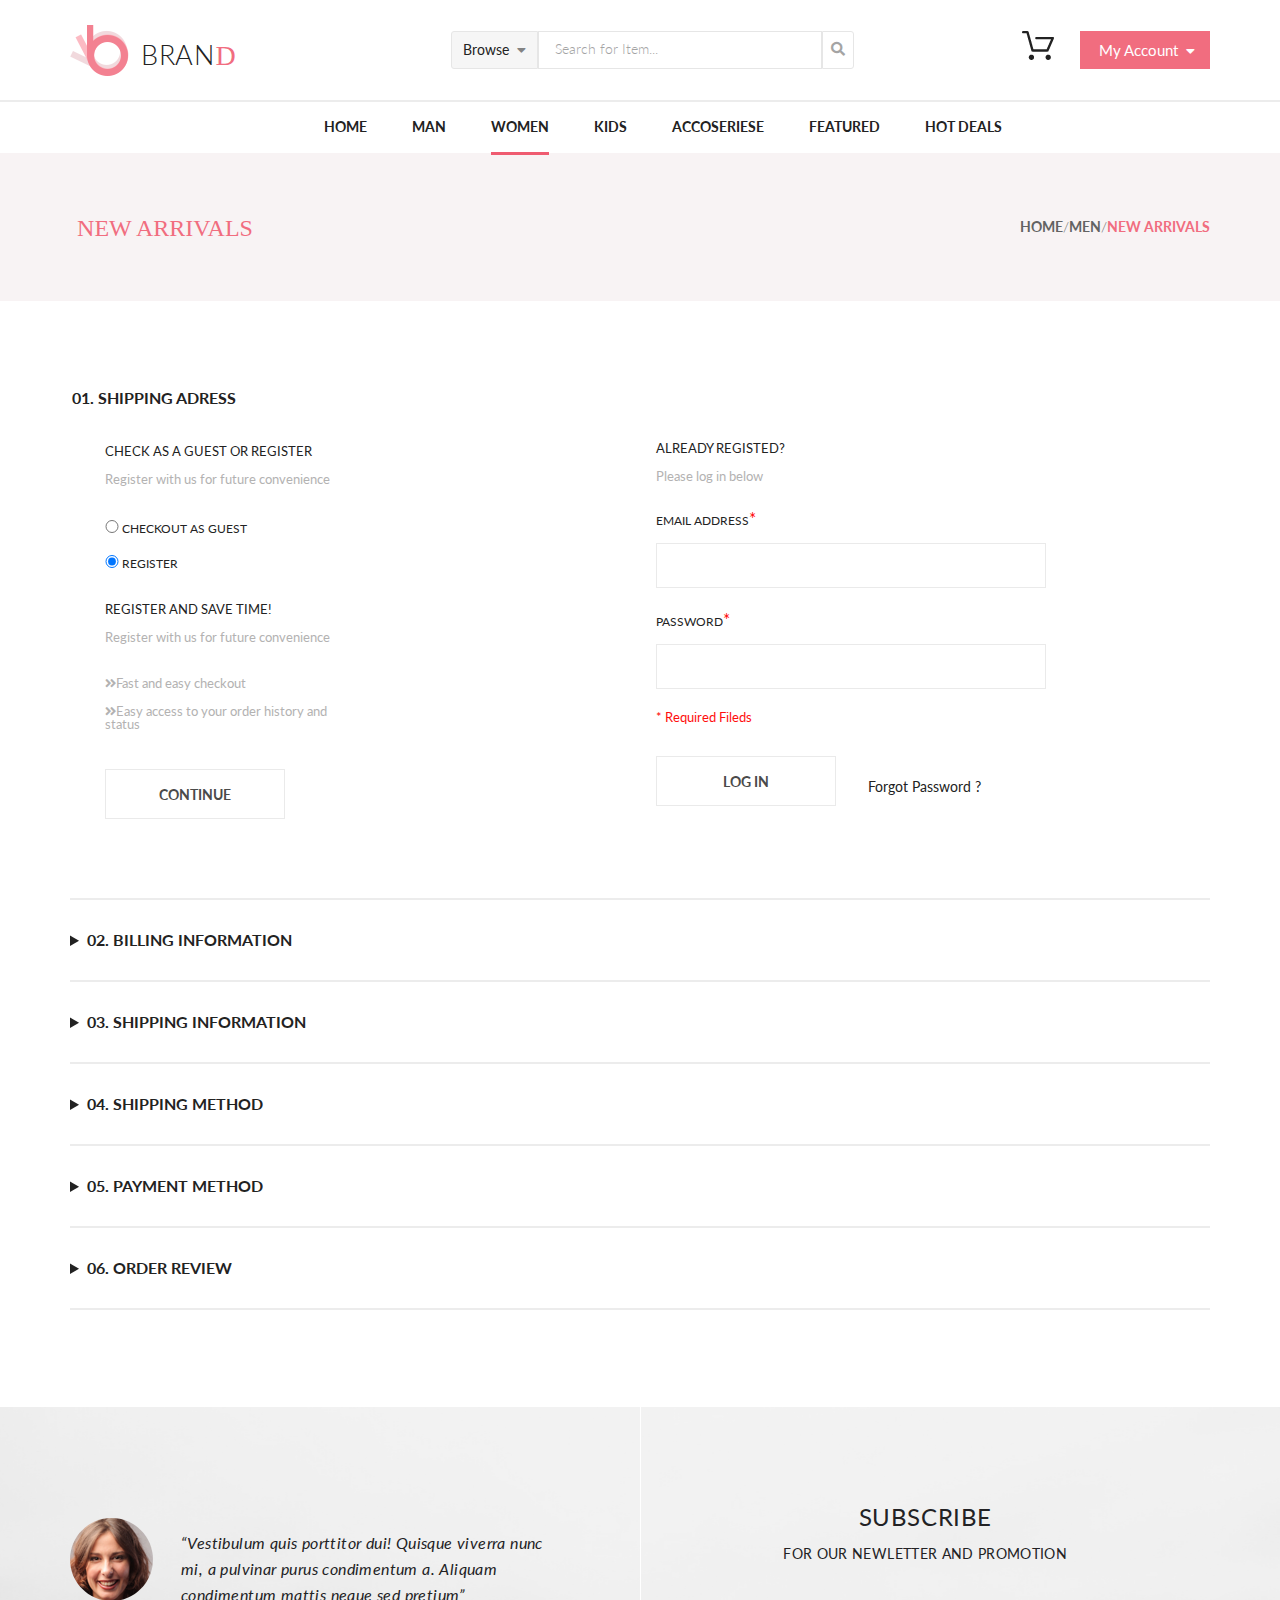
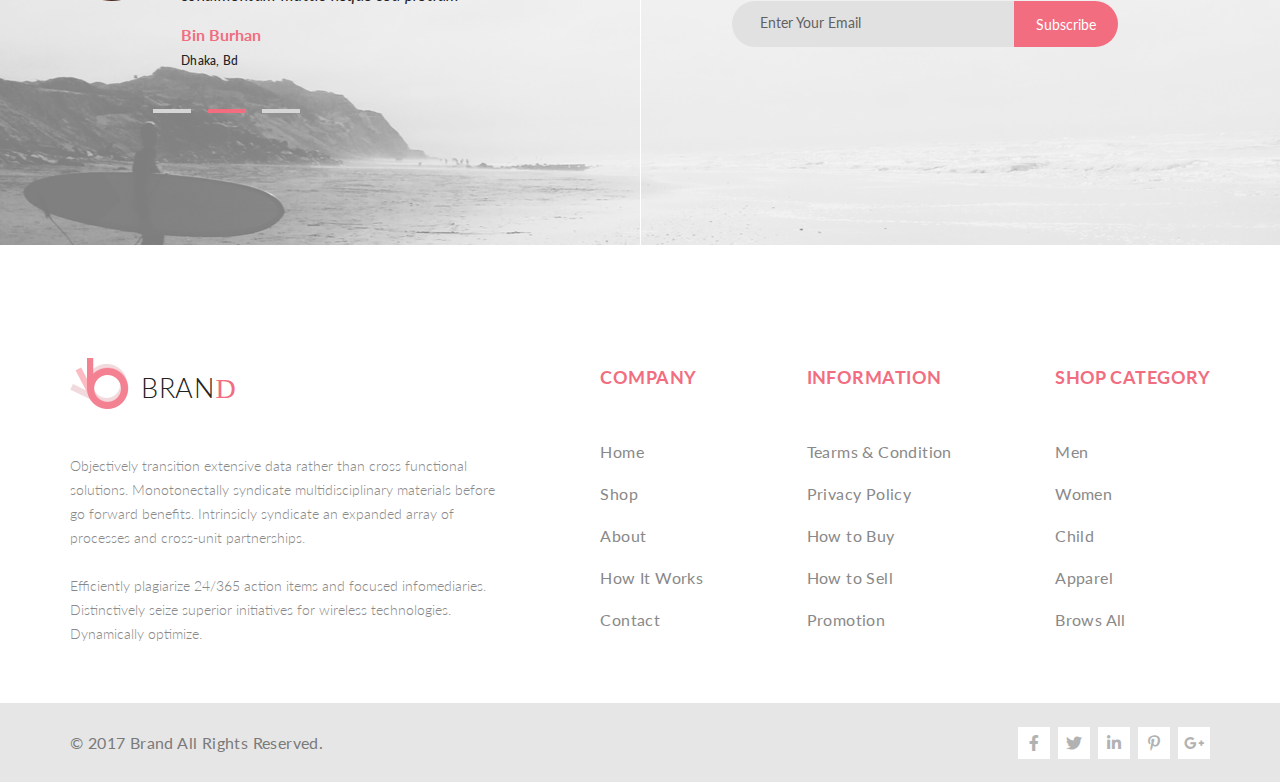
<file: Checkout.html>
<!DOCTYPE html>
<html lang="end">

<head>
  <meta charset="UTF-8">
  <meta name="viewport" content="width=device-width, initial-scale=1.0">
  <link rel="stylesheet" href="css/style.css">
  <link rel="preconnect" href="https://fonts.gstatic.com">
  <link
    href="https://fonts.googleapis.com/css2?family=Open+Sans:ital,wght@0,300;0,400;0,600;0,700;0,800;1,300;1,400;1,600;1,700;1,800&display=swap"
    rel="stylesheet">
  <link
    href="https://fonts.googleapis.com/css2?family=Lato:ital,wght@0,100;0,300;0,400;0,700;0,900;1,100;1,300;1,400;1,700;1,900&display=swap"
    rel="stylesheet">
  <link rel="preconnect" href="https://fonts.gstatic.com">
  <link
    href="https://fonts.googleapis.com/css2?family=Open+Sans:ital,wght@0,300;0,400;0,600;0,700;0,800;1,300;1,400;1,600;1,700;1,800&display=swap"
    rel="stylesheet">
  <link rel="stylesheet" href="fontawesome-free-5.15.1-web/css/all.min.css">
  <title>ShopigCart</title>
</head>

<body>
  <header>
    <div class="logo">
      <div class="logo1">
        <a href="index.html"><img src="img/Group_2.png" alt="logo"></a>
      </div>
      <div class="logo2">
        <a href="index.html">
          <p class="logo-text">BRAN<span>D</span></p>
        </a>
      </div>
    </div>
    <form action="#" method="POST">
      <div class="search">
        <div class="dropdown">
          <div class="browse">
            <input type="checkbox" id="browse-input">
            <label for="browse-input">
              <span class="browse__button">Browse<i class="fas fa-caret-down"></i></span>
            </label>
            <ul class="browse__menu">
              <li class="browse__title">Women</li>
              <li class="browse__hr">
                <hr>
              </li>
              <li class="browse__text"><a href="#">Dresses</a></li>
              <li class="browse__text"><a href="#">Tops</a></li>
              <li class="browse__text"><a href="#">Sweaters/Knits</a></li>
              <li class="browse__text"><a href="#">Jackets/Coats</a></li>
              <li class="browse__text"><a href="#">Blazers</a></li>
              <li class="browse__text"><a href="#">Denim</a></li>
              <li class="browse__text"><a href="#">Leggings/Pants</a></li>
              <li class="browse__text"><a href="#">Skirts/Shorts</a></li>
              <li class="browse__text"><a href="#">Accessories </a></li>
              <li class="browse__title2">Men</li>
              <li class="browse__hr">
                <hr>
              </li>
              <li class="browse__text"><a href="#">Tees/Tank tops</a></li>
              <li class="browse__text"><a href="#">Shirts/Polos</a></li>
              <li class="browse__text"><a href="#">Sweaters</a></li>
              <li class="browse__text"><a href="#">Sweatshirts/Hoodies</a></li>
              <li class="browse__text"><a href="#">Blazers</a></li>
              <li class="browse__text"><a href="#">Jackets/vests</a></li>
            </ul>
          </div>
          <input type="text" placeholder="Search for Item..." name="search" class="search1">
          <button class="magnifier"><i class="fas fa-search"></i></button>
        </div>
      </div>
    </form>
    <div>
      <div class="account">
        <div class="basket">
          <input type="checkbox" id="burger">
          <label for="burger">
            <span class="basket-button"><img src="img/Forma_1.png" alt="basket"></span>
          </label>
          <ul class="basket-ul">
            <li class="basket-link"><img src="img/Layer_53.jpg" alt="">
              <div class="basket-info">
                <h4 class="basket-info-title">Rebox Zane</h4>
                <img src="img/stars.png" alt="" class="basket-info-img">
                <p class="basket-info-price">1 x $250</p>
              </div>
              <button class="basket-button1"><i class="fas fa-times-circle"></i></button>
            </li>
            <li class="basket-hr">
              <hr>
            </li>
            <li class="basket-link"><img src="img/Layer_54.jpg" alt="">
              <div class="basket-info">
                <h4 class="basket-info-title">Rebox Zane</h4>
                <img src="img/stars.png" alt="" class="basket-info-img">
                <p class="basket-info-price">1 x $250</p>
              </div>
              <button class="basket-button1"><i class="fas fa-times-circle"></i></button>
            </li>
            <li class="basket-hr">
              <hr>
            </li>
            <li class="basket-price">TOTAL<span>$500.00</span></li>
            <li class="basket-button-checkout"><a href="Checkout.html">Checkout</a></li>
            <li class="basket-button-go"><a href="ShopingCart.html">Go to cart</a></li>
          </ul>
        </div>
        <button class="account1">My Account<i class="fas fa-caret-down"></i></button>
      </div>
    </div>
  </header>
  <hr>
  <div class="wrap">
    <nav>
      <ul class="menu">
        <li class="menu-item"><a href="index.html" class="menu-link">Home</a></li>
        <li class="menu-item"><a href="product.html" class="menu-link">Man</a>
          <ul class="aside__menu">
            <li class="aside__title">Women</li>
            <li class="aside__hr">
              <hr>
            </li>
            <li class="aside__text"><a href="#">Dresses</a></li>
            <li class="aside__text"><a href="#">Tops</a></li>
            <li class="aside__text"><a href="#">Sweaters/Knits</a></li>
            <li class="aside__text"><a href="#">Jackets/Coats</a></li>
            <li class="aside__text"><a href="#">Blazers</a></li>
            <li class="aside__text"><a href="#">Denim</a></li>
            <li class="aside__text"><a href="#">Leggings/Pants</a></li>
            <li class="aside__text"><a href="#">Skirts/Shorts</a></li>
            <li class="aside__text"><a href="#">Accessories </a></li>
          </ul>
        </li>
        <li class="menu-item"><a href="SinglePage.html" class="menu-link menu-link-action">Women</a></li>
        <li class="menu-item"><a href="#" class="menu-link">Kids</a></li>
        <li class="menu-item"><a href="#" class="menu-link">Accoseriese</a>
          <ul class="aside__menu">
            <li class="aside__title">Women</li>
            <li class="aside__hr">
              <hr>
            </li>
            <li class="aside__text"><a href="#">Dresses</a></li>
            <li class="aside__text"><a href="#">Tops</a></li>
            <li class="aside__text"><a href="#">Sweaters/Knits</a></li>
            <li class="aside__text"><a href="#">Jackets/Coats</a></li>
            <li class="aside__title">Women</li>
            <li class="aside__hr">
              <hr>
            </li>
            <li class="aside__text"><a href="#">Dresses</a></li>
            <li class="aside__text"><a href="#">Tops</a></li>
            <li class="aside__text"><a href="#">Sweaters/Knits</a></li>
          </ul>
        </li>
        <li class="menu-item"><a href="#" class="menu-link">Featured</a></li>
        <li class="menu-item"><a href="#" class="menu-link">Hot Deals</a>
          <ul class="aside__menu">
            <li class="aside__title">Women</li>
            <li class="aside__hr">
              <hr>
            </li>
            <li class="aside__text"><a href="#">Dresses</a></li>
            <li class="aside__text"><a href="#">Tops</a></li>
            <li class="aside__text"><a href="#">Sweaters/Knits</a></li>
            <li class="aside__text"><a href="#">Jackets/Coats</a></li>
            <li><img src="img/01.jpg" class="aside__img" alt="aside__img"></li>
          </ul>
        </li>
      </ul>
    </nav>
  </div>
  <section class="block">
    <div class="wrap">
      <div class="block-box">
        <h1 class="block-title">New Arrivals </h1>
        <ul class="pagination">
          <li> <a href="#" class="pagination-link">HOME</a></li>
          <li>
            <p class="pagination-line">/</p>
          </li>
          <li> <a href="#" class="pagination-link">MEN</a></li>
          <li>
            <p class="pagination-line">/</p>
          </li>
          <li> <a href="#" class="pagination-link-action">New Arrivals </a></li>
        </ul>
      </div>
    </div>
  </section>
  <div class="wrap">
    <form action="#" method="POST" class="checkout">
      <section class="checkout-shipping">
        <h3 class="checkout-shipping-title">01. Shipping Adress</h3>
        <div class="checkout-shipping-box">
          <h4 class="checkout-shipping-subtitle">Check as a guest or register</h4>
          <p class="checkout-shipping-text">Register with us for future convenience</p>
          <p class="checkout-shipping-radio"><input type="radio" name="name"> checkout as guest</p>
          <p class="checkout-shipping-radio2"><input type="radio" checked name="name"> register</p>
          <h4 class="checkout-shipping-subtitle2">register and save time!</h4>
          <p class="checkout-shipping-text2">Register with us for future convenience</p>
          <p class="checkout-shipping-text3"><i class="fas fa-angle-double-right"></i>Fast and easy checkout</p>
          <p class="checkout-shipping-text4"><i class="fas fa-angle-double-right"></i>Easy access to your order history and status</p>
          <button class="checkout-shipping-button">Continue</button>
        </div>
      </section>
      <section class="checkout-adress">
        <h4 class="checkout-adress-subtitle">Already registed?</h4>
        <p class="checkout-adress-text">Please log in below</p>
        <h4 class="checkout-adress-email">EMAIL ADDRESS<span>*</span></h4>
        <input type="email" name="email" class="checkout-adress-email-input">
        <h4 class="checkout-adress-password">PASSWORD<span>*</span></h4>
        <input type="password" name="password" class="checkout-adress-password-input">
        <p class="checkout-adress-text-red">* Required Fileds</p>
        <div class="checkout-adress-log">
          <button class="checkout-adress-log-button">Log in</button>
          <a href="#" class="checkout-adress-log-question">Forgot Password ?</a>
        </div>
      </section>
    </form>
    <section class="checkout-details">
      <hr class="checkout-details-hr-up">
      <details>
        <summary class="checkout-details-title">02. BILLING INFORMATION</summary>
      </details>
      <hr class="checkout-details-hr">
      <details>
        <summary class="checkout-details-title">03. SHIPPING INFORMATION</summary>
      </details>
      <hr class="checkout-details-hr">
      <details>
        <summary class="checkout-details-title">04. SHIPPING METHOD</summary>
      </details>
      <hr class="checkout-details-hr">
      <details>
        <summary class="checkout-details-title">05. PAYMENT METHOD</summary>
      </details>
      <hr class="checkout-details-hr">
      <details>
        <summary class="checkout-details-title">06. ORDER REVIEW</summary>
      </details>
      <hr class="checkout-details-hr-down">
    </section>
  </div>
  <section class="subscribe">
    <div class="wrap">
      <div class="subscribe-flex">
        <div class="subscribe-feedback">
          <img src="img/Layer_40.png" alt="" class="subscribe-userpic">
          <article class="content">
            <p class="subscribe-text">“Vestibulum quis porttitor dui! Quisque viverra nunc mi,
              a pulvinar purus condimentum a. Aliquam condimentum mattis neque sed pretium”</p>
            <div class="subscribe-user-name">
              <h3>Bin Burhan</h3>
              <p>Dhaka, Bd</p>
            </div>
            <button class="subscribe-button"></button>
            <button class="subscribe-button-action"></button>
            <button class="subscribe-button"></button>
          </article>
        </div>
        <div class="thin-white-line">
        </div>
        <section class="subscribe-box">
          <div class="subscribe-mail">
            <h3>Subscribe</h3>
            <p>FOR OUR NEWLETTER AND PROMOTION</p>
          </div>
          <div class="subscribe-form">
            <form action="#" method="POST" class="subscribe-form1">
              <input type="email" name="email" class="subscribe-email" placeholder="Enter Your Email">
              <button type="submit" class="subscribe-email-submit"><span>Subscribe</span></button>
            </form>
          </div>
        </section>
      </div>
    </div>
  </section>
  <footer>
    <div class="footer-slogan">
      <div class="logo-footer">
        <div class="logo1">
          <a href="index.html"><img src="img/Group_2.png" alt="logo"></a>
        </div>
        <div class="logo2">
          <a href="index.html">
            <p class="logo-text">BRAN<span>D</span></p>
          </a>
        </div>
      </div>
      <div class="footer-text">
        <p>Objectively transition extensive data rather than cross functional solutions. Monotonectally
          syndicate multidisciplinary materials before go forward benefits. Intrinsicly syndicate an
          expanded array of processes and cross-unit partnerships. <br><br>
          Efficiently plagiarize 24/365 action items and focused infomediaries.
          Distinctively seize superior initiatives for wireless technologies. Dynamically optimize.
        </p>
      </div>
    </div>
    <div class="footer-nav1">
      <ul class="footer-company">
        <li class="footer-company-title">COMPANY</li>
        <li><a href="#" class="footer-company-link">Home</a></li>
        <li><a href="#" class="footer-company-link">Shop</a></li>
        <li><a href="#" class="footer-company-link">About</a></li>
        <li><a href="#" class="footer-company-link">How It Works</a></li>
        <li><a href="#" class="footer-company-link">Contact</a></li>
      </ul>
    </div>
    <div class="footer-nav2">
      <ul class="footer-information">
        <li class="footer-information-title">INFORMATION</li>
        <li><a href="#" class="footer-information-link">Tearms & Condition</a></li>
        <li><a href="#" class="footer-information-link">Privacy Policy</a></li>
        <li><a href="#" class="footer-information-link">How to Buy</a></li>
        <li><a href="#" class="footer-information-link">How to Sell</a></li>
        <li><a href="#" class="footer-information-link">Promotion</a></li>
      </ul>
    </div>
    <div class="footer-nav3">
      <ul class="footer-shop-category">
        <li class="footer-shop-category-title">SHOP CATEGORY</li>
        <li><a href="#" class="footer-shop-category-link">Men</a></li>
        <li><a href="#" class="footer-shop-category-link">Women</a></li>
        <li><a href="#" class="footer-shop-category-link">Child</a></li>
        <li><a href="#" class="footer-shop-category-link">Apparel</a></li>
        <li><a href="#" class="footer-shop-category-link">Brows All</a></li>
      </ul>
    </div>
  </footer>
  <div class="footer-copy">
    <div class="wrap">
      <div class="footer-copy-box">
        <div class="footer-copy-text">
          <p>© 2017 Brand All Rights Reserved.</p>
        </div>
        <div class="footer-social">
          <a href="#" class="footer-social-icon"><i class="fab fa-facebook-f"></i></a>
          <a href="#" class="footer-social-icon"><i class="fab fa-twitter"></i></a>
          <a href="#" class="footer-social-icon"><i class="fab fa-linkedin-in"></i></a>
          <a href="#" class="footer-social-icon"><i class="fab fa-pinterest-p"></i></a>
          <a href="#" class="footer-social-icon"><i class="fab fa-google-plus-g"></i></a>
        </div>
      </div>
    </div>
  </div>
</body>

</html>
</file>
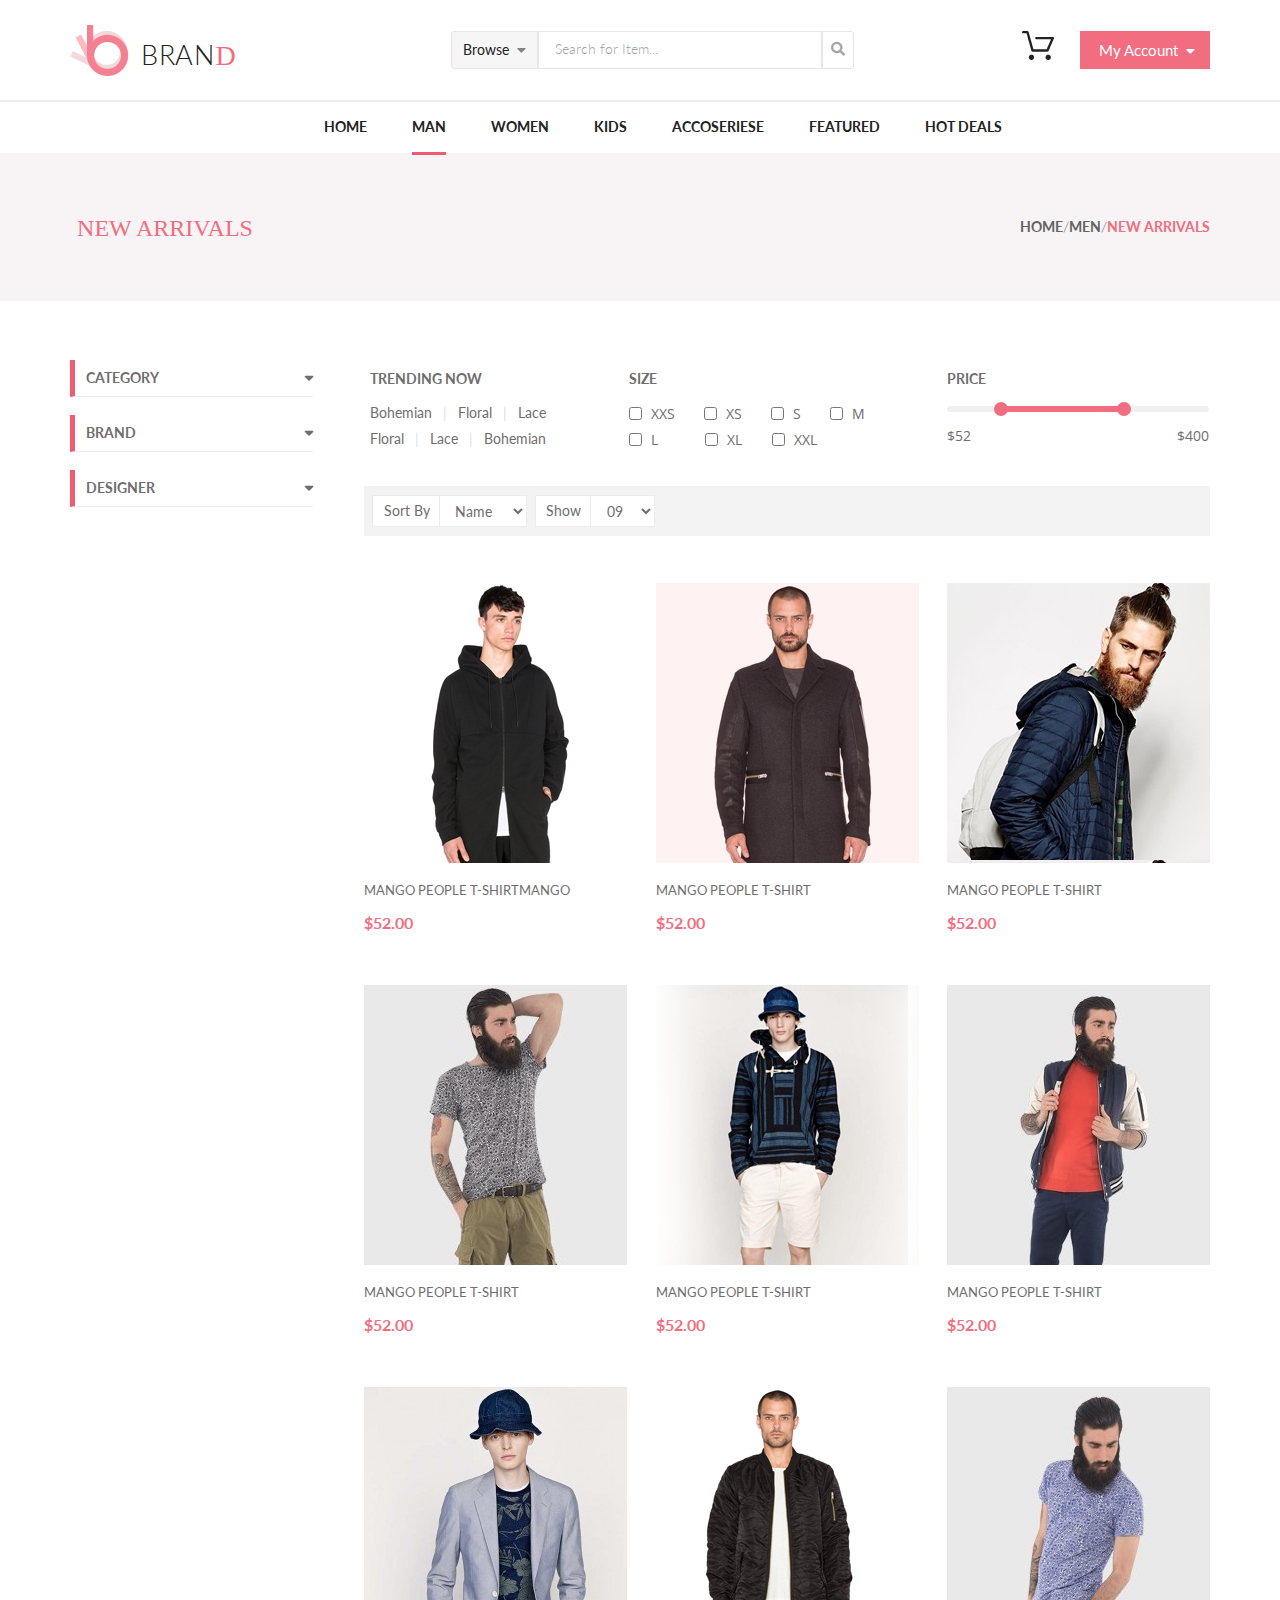
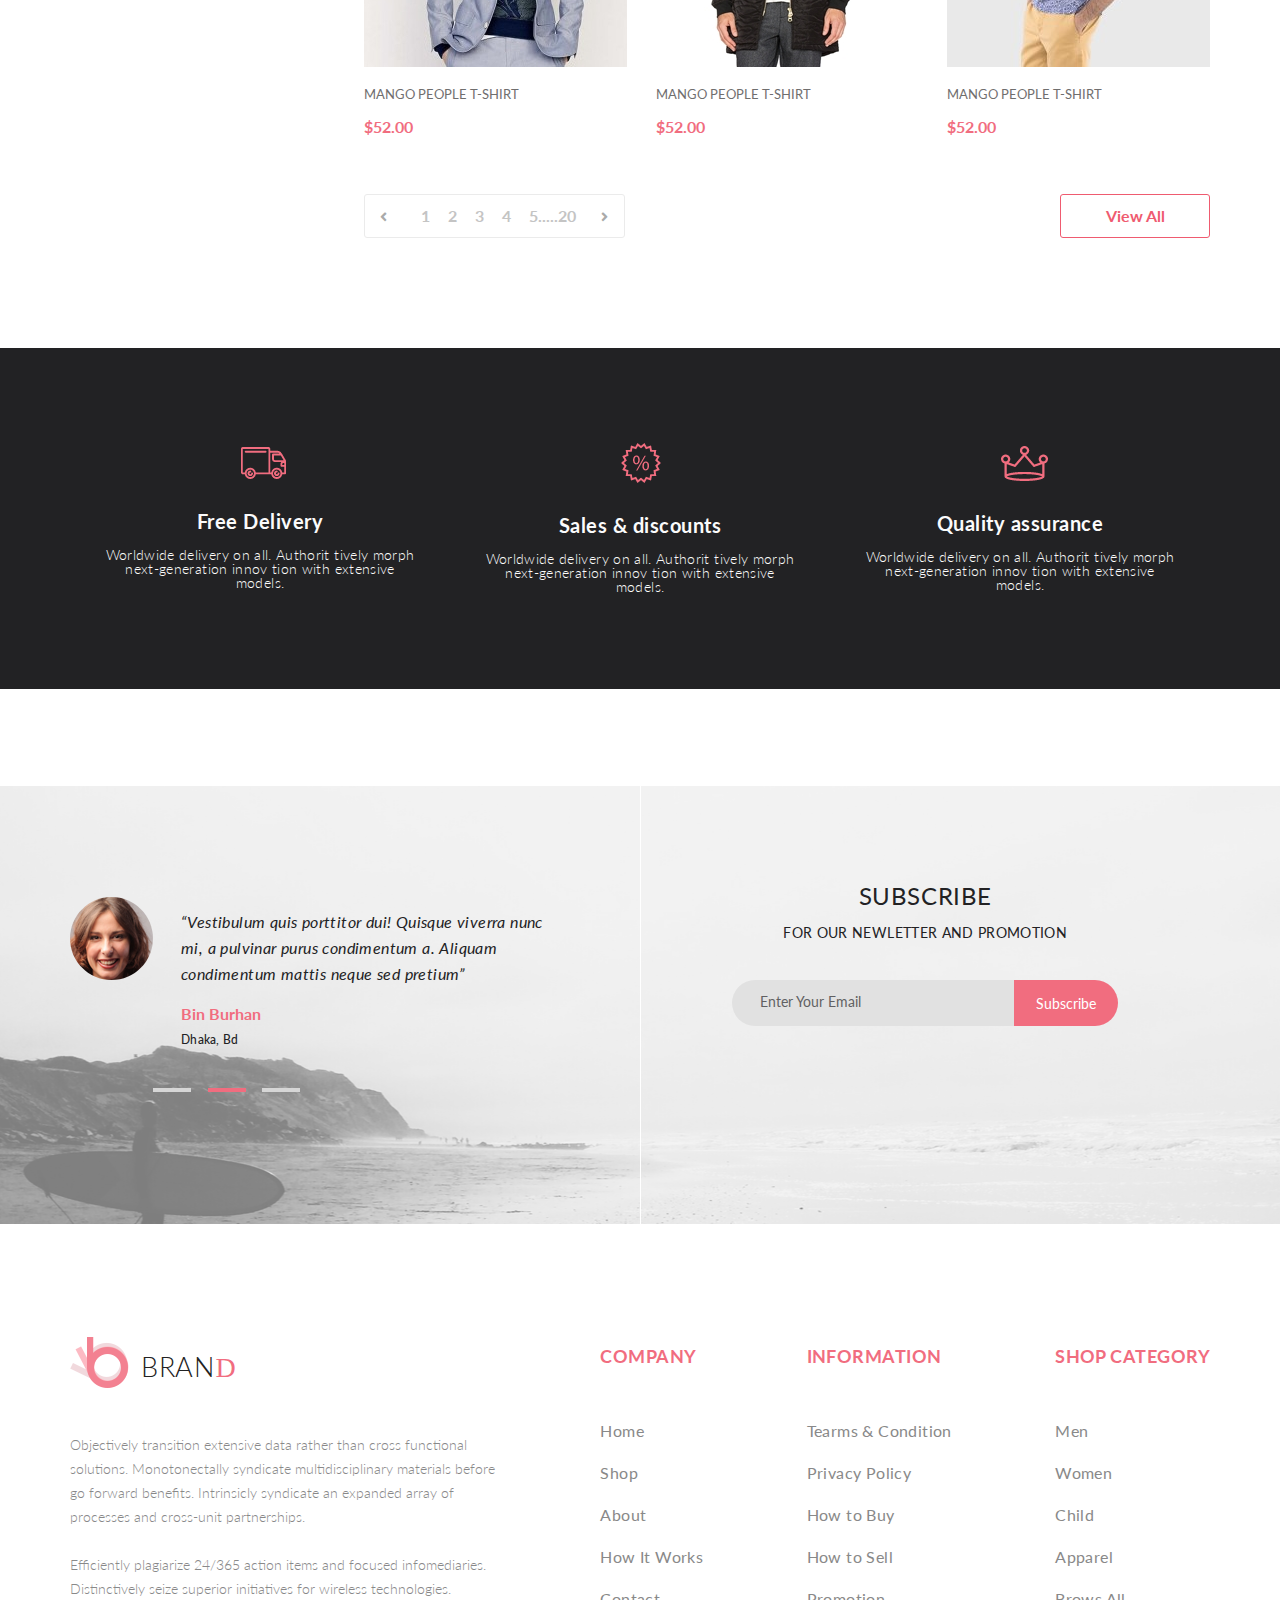
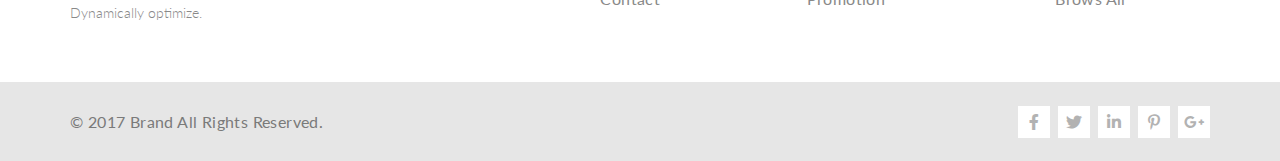
<file: product.html>
<!DOCTYPE html>
<html lang="end">

<head>
  <meta charset="UTF-8">
  <meta name="viewport" content="width=device-width, initial-scale=1.0">
  <link rel="stylesheet" href="css/style.css">
  <link rel="stylesheet" href="font-awesome/css/font-awesome.min.css">
  <link rel="preconnect" href="https://fonts.gstatic.com">
  <link
    href="https://fonts.googleapis.com/css2?family=Open+Sans:ital,wght@0,300;0,400;0,600;0,700;0,800;1,300;1,400;1,600;1,700;1,800&display=swap"
    rel="stylesheet">
  <link
    href="https://fonts.googleapis.com/css2?family=Lato:ital,wght@0,100;0,300;0,400;0,700;0,900;1,100;1,300;1,400;1,700;1,900&display=swap"
    rel="stylesheet">
  <link rel="preconnect" href="https://fonts.gstatic.com">
  <link
    href="https://fonts.googleapis.com/css2?family=Open+Sans:ital,wght@0,300;0,400;0,600;0,700;0,800;1,300;1,400;1,600;1,700;1,800&display=swap"
    rel="stylesheet">
  <link rel="stylesheet" href="fontawesome-free-5.15.1-web/css/all.min.css">
  <title>Shop</title>
</head>

<body>
  <header>
    <div class="logo">
      <div class="logo1">
        <a href="index.html"><img src="img/Group_2.png" alt="logo"></a>
      </div>
      <div class="logo2">
        <a href="index.html">
          <p class="logo-text">BRAN<span>D</span></p>
        </a>
      </div>
    </div>
    <form action="#" method="POST">
      <div class="search">
        <div class="dropdown">
          <div class="browse">
            <input type="checkbox" id="browse-input">
            <label for="browse-input">
              <span class="browse__button">Browse<i class="fas fa-caret-down"></i></span>
            </label>
            <ul class="browse__menu">
              <li class="browse__title">Women</li>
              <li class="browse__hr">
                <hr>
              </li>
              <li class="browse__text"><a href="#">Dresses</a></li>
              <li class="browse__text"><a href="#">Tops</a></li>
              <li class="browse__text"><a href="#">Sweaters/Knits</a></li>
              <li class="browse__text"><a href="#">Jackets/Coats</a></li>
              <li class="browse__text"><a href="#">Blazers</a></li>
              <li class="browse__text"><a href="#">Denim</a></li>
              <li class="browse__text"><a href="#">Leggings/Pants</a></li>
              <li class="browse__text"><a href="#">Skirts/Shorts</a></li>
              <li class="browse__text"><a href="#">Accessories </a></li>
              <li class="browse__title2">Men</li>
              <li class="browse__hr">
                <hr>
              </li>
              <li class="browse__text"><a href="#">Tees/Tank tops</a></li>
              <li class="browse__text"><a href="#">Shirts/Polos</a></li>
              <li class="browse__text"><a href="#">Sweaters</a></li>
              <li class="browse__text"><a href="#">Sweatshirts/Hoodies</a></li>
              <li class="browse__text"><a href="#">Blazers</a></li>
              <li class="browse__text"><a href="#">Jackets/vests</a></li>
            </ul>
          </div>
          <input type="text" placeholder="Search for Item..." name="search" class="search1">
          <button class="magnifier"><i class="fas fa-search"></i></button>
        </div>
      </div>
    </form>
    <div>
      <div class="account">
        <div class="basket">
          <input type="checkbox" id="burger">
          <label for="burger">
            <span class="basket-button"><img src="img/Forma_1.png" alt="basket"></span>
          </label>
          <ul class="basket-ul">
            <li class="basket-link"><img src="img/Layer_53.jpg" alt="">
              <div class="basket-info">
                <h4 class="basket-info-title">Rebox Zane</h4>
                <img src="img/stars.png" alt="" class="basket-info-img">
                <p class="basket-info-price">1 x $250</p>
              </div>
              <button class="basket-button1"><i class="fas fa-times-circle"></i></button>
            </li>
            <li class="basket-hr">
              <hr>
            </li>
            <li class="basket-link"><img src="img/Layer_54.jpg" alt="">
              <div class="basket-info">
                <h4 class="basket-info-title">Rebox Zane</h4>
                <img src="img/stars.png" alt="" class="basket-info-img">
                <p class="basket-info-price">1 x $250</p>
              </div>
              <button class="basket-button1"><i class="fas fa-times-circle"></i></button>
            </li>
            <li class="basket-hr">
              <hr>
            </li>
            <li class="basket-price">TOTAL<span>$500.00</span></li>
            <li class="basket-button-checkout"><a href="Checkout.html">Checkout</a></li>
            <li class="basket-button-go"><a href="ShopingCart.html">Go to cart</a></li>
          </ul>
        </div>
        <button class="account1">My Account<i class="fas fa-caret-down"></i></button>
      </div>
    </div>
  </header>
  <hr>
  <div class="wrap">
    <nav>
      <ul class="menu">
        <li class="menu-item"><a href="index.html" class="menu-link">Home</a></li>
        <li class="menu-item"><a href="#" class="menu-link menu-link-action">Man</a>
          <ul class="aside__menu">
            <li class="aside__title">Women</li>
            <li class="aside__hr">
              <hr>
            </li>
            <li class="aside__text"><a href="#">Dresses</a></li>
            <li class="aside__text"><a href="#">Tops</a></li>
            <li class="aside__text"><a href="#">Sweaters/Knits</a></li>
            <li class="aside__text"><a href="#">Jackets/Coats</a></li>
            <li class="aside__text"><a href="#">Blazers</a></li>
            <li class="aside__text"><a href="#">Denim</a></li>
            <li class="aside__text"><a href="#">Leggings/Pants</a></li>
            <li class="aside__text"><a href="#">Skirts/Shorts</a></li>
            <li class="aside__text"><a href="#">Accessories </a></li>
          </ul>
        </li>
        <li class="menu-item"><a href="SinglePage.html" class="menu-link">Women</a></li>
        <li class="menu-item"><a href="#" class="menu-link">Kids</a></li>
        <li class="menu-item"><a href="#" class="menu-link">Accoseriese</a>
          <ul class="aside__menu">
            <li class="aside__title">Women</li>
            <li class="aside__hr">
              <hr>
            </li>
            <li class="aside__text"><a href="#">Dresses</a></li>
            <li class="aside__text"><a href="#">Tops</a></li>
            <li class="aside__text"><a href="#">Sweaters/Knits</a></li>
            <li class="aside__text"><a href="#">Jackets/Coats</a></li>
            <li class="aside__title">Women</li>
            <li class="aside__hr">
              <hr>
            </li>
            <li class="aside__text"><a href="#">Dresses</a></li>
            <li class="aside__text"><a href="#">Tops</a></li>
            <li class="aside__text"><a href="#">Sweaters/Knits</a></li>
          </ul>
        </li>
        <li class="menu-item"><a href="#" class="menu-link">Featured</a></li>
        <li class="menu-item"><a href="#" class="menu-link">Hot Deals</a>
          <ul class="aside__menu">
            <li class="aside__title">Women</li>
            <li class="aside__hr">
              <hr>
            </li>
            <li class="aside__text"><a href="#">Dresses</a></li>
            <li class="aside__text"><a href="#">Tops</a></li>
            <li class="aside__text"><a href="#">Sweaters/Knits</a></li>
            <li class="aside__text"><a href="#">Jackets/Coats</a></li>
            <li><img src="img/01.jpg" class="aside__img" alt="aside__img"></li>
          </ul>
        </li>
      </ul>
    </nav>
  </div>
  <section class="block">
    <div class="wrap">
      <div class="block-box">
        <h1 class="block-title">New Arrivals </h1>
        <ul class="pagination">
          <li> <a href="#" class="pagination-link">HOME</a></li>
          <li>
            <p class="pagination-line">/</p>
          </li>
          <li> <a href="#" class="pagination-link">MEN</a></li>
          <li>
            <p class="pagination-line">/</p>
          </li>
          <li> <a href="#" class="pagination-link-action">New Arrivals </a></li>
        </ul>
      </div>
    </div>
  </section>
  <div class="wrap">
    <div class="product-content1">
      <div class="menu-content">
        <section class="sidebar">
          <details class="category">
            <summary class="category-sidebar-caption">Category</summary>
            <div class="category-sidebar-box">
              <a href="#" class="category-sidebar">Accessories</a>
              <a href="#" class="category-sidebar">Bags</a>
              <a href="#" class="category-sidebar">Denim</a>
              <a href="#" class="category-sidebar">Hoodies & Sweatshirts</a>
              <a href="#" class="category-sidebar">Jackets & Coats</a>
              <a href="#" class="category-sidebar">Pants</a>
              <a href="#" class="category-sidebar">Polos</a>
              <a href="#" class="category-sidebar">Shirts</a>
              <a href="#" class="category-sidebar">Shoes</a>
              <a href="#" class="category-sidebar">Shorts</a>
              <a href="#" class="category-sidebar">Sweaters & Knits</a>
              <a href="#" class="category-sidebar">T-Shirts</a>
              <a href="#" class="category-sidebar">Tanks</a>
            </div>
          </details>
          <details class="category">
            <summary class="category-sidebar-caption">BRAND</summary>
            <div class="category-sidebar-box">
              <a href="#" class="category-sidebar">Accessories</a>
              <a href="#" class="category-sidebar">Bags</a>
              <a href="#" class="category-sidebar">Denim</a>
              <a href="#" class="category-sidebar">Hoodies & Sweatshirts</a>
              <a href="#" class="category-sidebar">Jackets & Coats</a>
              <a href="#" class="category-sidebar">Pants</a>
              <a href="#" class="category-sidebar">Polos</a>
              <a href="#" class="category-sidebar">Shirts</a>
              <a href="#" class="category-sidebar">Shoes</a>
              <a href="#" class="category-sidebar">Shorts</a>
              <a href="#" class="category-sidebar">Sweaters & Knits</a>
              <a href="#" class="category-sidebar">T-Shirts</a>
              <a href="#" class="category-sidebar">Tanks</a>
            </div>
          </details>
          <details class="category">
            <summary class="category-sidebar-caption">DESIGNER</summary>
            <div class="category-sidebar-box">
              <a href="#" class="category-sidebar">Accessories</a>
              <a href="#" class="category-sidebar">Bags</a>
              <a href="#" class="category-sidebar">Denim</a>
              <a href="#" class="category-sidebar">Hoodies & Sweatshirts</a>
              <a href="#" class="category-sidebar">Jackets & Coats</a>
              <a href="#" class="category-sidebar">Pants</a>
              <a href="#" class="category-sidebar">Polos</a>
              <a href="#" class="category-sidebar">Shirts</a>
              <a href="#" class="category-sidebar">Shoes</a>
              <a href="#" class="category-sidebar">Shorts</a>
              <a href="#" class="category-sidebar">Sweaters & Knits</a>
              <a href="#" class="category-sidebar">T-Shirts</a>
              <a href="#" class="category-sidebar">Tanks</a>
            </div>
          </details>
        </section>
        <section class="trending">
          <h3 class="trending-title">Trending now</h3>
          <div class="trending-box1">
            <a href="#" class="trending-link">Bohemian</a>
            <p class="trending-line">|</p>
            <a href="#" class="trending-link">Floral</a>
            <p class="trending-line">|</p>
            <a href="#" class="trending-link">Lace</a>
          </div>
          <div class="trending-box2">
            <a href="#" class="trending-link">Floral</a>
            <p class="trending-line">|</p>
            <a href="#" class="trending-link">Lace</a>
            <p class="trending-line">|</p>
            <a href="#" class="trending-link">Bohemian</a>
          </div>
        </section>
        <section class="size">
          <h3 class="size-title">Size</h3>
          <div class="size-checkbox">
            <form action="#" method="POST">
              <div class="size-checkbox1">
                <div class="btn"><input type="checkbox"><span class="size-checkbox-text">XXS</span></div>
                <div class="btn"><input type="checkbox"><span class="size-checkbox-text">XS</span></div>
                <div class="btn"><input type="checkbox"><span class="size-checkbox-text">S</span></div>
                <div class="btn"><input type="checkbox"><span class="size-checkbox-text">M</span></div>
              </div>
              <div class="size-checkbox2">
                <div class="btn1"><input type="checkbox"><span class="size-checkbox-text">L</span></div>
                <div class="btn2"><input type="checkbox"><span class="size-checkbox-text">XL</span></div>
                <div class="btn3"><input type="checkbox"><span class="size-checkbox-text">XXL</span></div>
              </div>
            </form>
          </div>
        </section>
        <section class="range">
          <h3 class="range-title">PRICE</h3>
          <div class="range-filter">
            <div class="range-controls">
              <div class="scale">
                <div class="bar"></div>
              </div>
              <div class="toggle toggle-min" tabindex="0"></div>
              <div class="toggle toggle-max" tabindex="0"></div>
            </div>
            <div class="range-price">
              <p class="range-price-text">$52</p>
              <p class="range-price-text">$400</p>
            </div>
          </div>
        </section>
      </div>
      <div class="wrap-content">
        <section class="grey-line">
          <div class="grey-sort">
            <div class="grey-sort-by">
              <p>Sort By</p>
            </div>
            <select name="name" class="grey-sort-details">
              <option value="#">Name</option>
              <option value="#">Name</option>
              <option value="#">Name</option>
              <option value="#">Name</option>
            </select>
          </div>
          <div class="grey-show">
            <div class="grey-show-subtitle">
              <p>Show</p>
            </div>
            <select name="name" class="grey-show-details">
              <option value="#">09</option>
              <option value="#">09</option>
              <option value="#">09</option>
              <option value="#">09</option>
            </select>
          </div>
        </section>
        <section class="product-eliments">
          <figure class="product">
            <div class="product-eliment">
              <div class="product-background">
                <div class="product-button">
                  <button class="product-button-1"><img src="img/Forma_1_copy.png" alt="basket"><span>Add to
                      Cart</span></button>
                  <div class="product-button-btn">
                    <button class="product-button-btn-2"><img src="img/Forma_321.png" alt=""></button>
                    <button class="product-button-btn-3"><img src="img/Forma_123.png" alt=""></button>
                  </div>
                </div>
              </div>
            </div>
            <figcaption class="product-title">Mango People T-shirtMango
              <span class="product-price">$52.00</span></figcaption>
          </figure>
          <figure class="product-2">
            <div class="product-2-eliment">
              <div class="product-background">
                <div class="product-button">
                  <button class="product-button-1"><img src="img/Forma_1_copy.png" alt="basket"><span>Add to
                      Cart</span></button>
                  <div class="product-button-btn">
                    <button class="product-button-btn-2"><img src="img/Forma_321.png" alt=""></button>
                    <button class="product-button-btn-3"><img src="img/Forma_123.png" alt=""></button>
                  </div>
                </div>
              </div>
            </div>
            <figcaption class="product-title">Mango People T-shirt
              <span class="product-price">$52.00</span></figcaption>
          </figure>
          <figure class="product-3">
            <div class="product-3-eliment">
              <div class="product-background">
                <div class="product-button">
                  <button class="product-button-1"><img src="img/Forma_1_copy.png" alt="basket"><span>Add to
                      Cart</span></button>
                  <div class="product-button-btn">
                    <button class="product-button-btn-2"><img src="img/Forma_321.png" alt=""></button>
                    <button class="product-button-btn-3"><img src="img/Forma_123.png" alt=""></button>
                  </div>
                </div>
              </div>
            </div>
            <figcaption class="product-title">Mango People T-shirt
              <span class="product-price">$52.00</span></figcaption>
          </figure>
          <figure class="product-4">
            <div class="product-4-eliment">
              <div class="product-background">
                <div class="product-button">
                  <button class="product-button-1"><img src="img/Forma_1_copy.png" alt="basket"><span>Add to
                      Cart</span></button>
                  <div class="product-button-btn">
                    <button class="product-button-btn-2"><img src="img/Forma_321.png" alt=""></button>
                    <button class="product-button-btn-3"><img src="img/Forma_123.png" alt=""></button>
                  </div>
                </div>
              </div>
            </div>
            <figcaption class="product-title">Mango People T-shirt
              <span class="product-price">$52.00</span></figcaption>
          </figure>
          <figure class="product-5">
            <div class="product-5-eliment">
              <div class="product-background">
                <div class="product-button">
                  <button class="product-button-1"><img src="img/Forma_1_copy.png" alt="basket"><span>Add to
                      Cart</span></button>
                  <div class="product-button-btn">
                    <button class="product-button-btn-2"><img src="img/Forma_321.png" alt=""></button>
                    <button class="product-button-btn-3"><img src="img/Forma_123.png" alt=""></button>
                  </div>
                </div>
              </div>
            </div>
            <figcaption class="product-title">Mango People T-shirt
              <span class="product-price">$52.00</span></figcaption>
          </figure>
          <figure class="product-6">
            <div class="product-6-eliment">
              <div class="product-background">
                <div class="product-button">
                  <button class="product-button-1"><img src="img/Forma_1_copy.png" alt="basket"><span>Add to
                      Cart</span></button>
                  <div class="product-button-btn">
                    <button class="product-button-btn-2"><img src="img/Forma_321.png" alt=""></button>
                    <button class="product-button-btn-3"><img src="img/Forma_123.png" alt=""></button>
                  </div>
                </div>
              </div>
            </div>
            <figcaption class="product-title">Mango People T-shirt
              <span class="product-price">$52.00</span></figcaption>
          </figure>
          <figure class="product-7">
            <div class="product-7-eliment">
              <div class="product-background">
                <div class="product-button">
                  <button class="product-button-1"><img src="img/Forma_1_copy.png" alt="basket"><span>Add to
                      Cart</span></button>
                  <div class="product-button-btn">
                    <button class="product-button-btn-2"><img src="img/Forma_321.png" alt=""></button>
                    <button class="product-button-btn-3"><img src="img/Forma_123.png" alt=""></button>
                  </div>
                </div>
              </div>
            </div>
            <figcaption class="product-title">Mango People T-shirt
              <span class="product-price">$52.00</span></figcaption>
          </figure>
          <figure class="product-8">
            <div class="product-8-eliment">
              <div class="product-background">
                <div class="product-button">
                  <button class="product-button-1"><img src="img/Forma_1_copy.png" alt="basket"><span>Add to
                      Cart</span></button>
                  <div class="product-button-btn">
                    <button class="product-button-btn-2"><img src="img/Forma_321.png" alt=""></button>
                    <button class="product-button-btn-3"><img src="img/Forma_123.png" alt=""></button>
                  </div>
                </div>
              </div>
            </div>
            <figcaption class="product-title">Mango People T-shirt
              <span class="product-price">$52.00</span></figcaption>
          </figure>
          <figure class="product-9">
            <div class="product-9-eliment">
              <div class="product-background">
                <div class="product-button">
                  <button class="product-button-1"><img src="img/Forma_1_copy.png" alt="basket"><span>Add to
                      Cart</span></button>
                  <div class="product-button-btn">
                    <button class="product-button-btn-2"><img src="img/Forma_321.png" alt=""></button>
                    <button class="product-button-btn-3"><img src="img/Forma_123.png" alt=""></button>
                  </div>
                </div>
              </div>
            </div>
            <figcaption class="product-title">Mango People T-shirt
              <span class="product-price">$52.00</span></figcaption>
          </figure>
          <section class="product-content-btn">
            <div class="rounded">
              <div class="rounded-arrow"><i class="fas fa-angle-left"></i></div>
              <ul class="rounded-number">
                <li><a href="#" class="rounded-number-switches">1</a></li>
                <li><a href="#" class="rounded-number-switches">2</a></li>
                <li><a href="#" class="rounded-number-switches">3</a></li>
                <li><a href="#" class="rounded-number-switches">4</a></li>
                <li><a href="#" class="rounded-number-switches">5</a></li>
                <li><a href="#">.....</a></li>
                <li><a href="#" class="rounded-number-switches-end">20</a></li>
              </ul>
              <div class="rounded-arrow"><i class="fas fa-angle-right"></i></div>
            </div>
            <a href="#" class="rounded-btn">View All</a>
          </section>
        </section>
      </div>
    </div>
  </div>
  <div class="black-line">
    <div class="wrap">
      <div class="black-line-position">
        <article class="product-delivery">
          <img src="img/auto.png" alt="DELIVERY">
          <h3 class="product-delivery-stocks-offers-title">Free Delivery</h3>
          <p class="product-delivery-stocks-offers-text">Worldwide delivery on all. Authorit tively morph
            next-generation innov tion with extensive models.</p>
        </article>
        <article class="product-sales">
          <img src="img/sales.png" alt="SALES">
          <h3 class="product-sales-stocks-offers-title">Sales & discounts</h3>
          <p class="product-sales-stocks-offers-text">Worldwide delivery on all. Authorit tively morph next-generation
            innov tion with extensive models.</p>
        </article>
        <article class="product-quality">
          <img src="img/quality.png" alt="QUALITY">
          <h3 class="product-quality-stocks-offers-title">Quality assurance</h3>
          <p class="product-quality-stocks-offers-text">Worldwide delivery on all. Authorit tively morph next-generation
            innov tion with extensive models.</p>
        </article>
      </div>
    </div>
  </div>
  <section class="subscribe">
    <div class="wrap">
      <div class="subscribe-flex">
        <div class="subscribe-feedback">
          <img src="img/Layer_40.png" alt="" class="subscribe-userpic">
          <article class="content">
            <p class="subscribe-text">“Vestibulum quis porttitor dui! Quisque viverra nunc mi,
              a pulvinar purus condimentum a. Aliquam condimentum mattis neque sed pretium”</p>
            <div class="subscribe-user-name">
              <h3>Bin Burhan</h3>
              <p>Dhaka, Bd</p>
            </div>
            <button class="subscribe-button"></button>
            <button class="subscribe-button-action"></button>
            <button class="subscribe-button"></button>
          </article>
        </div>
        <div class="thin-white-line">
        </div>
        <section class="subscribe-box">
          <div class="subscribe-mail">
            <h3>Subscribe</h3>
            <p>FOR OUR NEWLETTER AND PROMOTION</p>
          </div>
          <div class="subscribe-form">
            <form action="#" method="POST" class="subscribe-form1">
              <input type="email" name="email" class="subscribe-email" placeholder="Enter Your Email">
              <button type="submit" class="subscribe-email-submit"><span>Subscribe</span></button>
            </form>
          </div>
        </section>
      </div>
    </div>
  </section>
  <footer>
    <div class="footer-slogan">
      <div class="logo-footer">
        <div class="logo1">
          <a href="index.html"><img src="img/Group_2.png" alt="logo"></a>
        </div>
        <div class="logo2">
          <a href="index.html">
            <p class="logo-text">BRAN<span>D</span></p>
          </a>
        </div>
      </div>
      <div class="footer-text">
        <p>Objectively transition extensive data rather than cross functional solutions. Monotonectally
          syndicate multidisciplinary materials before go forward benefits. Intrinsicly syndicate an
          expanded array of processes and cross-unit partnerships. <br><br>
          Efficiently plagiarize 24/365 action items and focused infomediaries.
          Distinctively seize superior initiatives for wireless technologies. Dynamically optimize.
        </p>
      </div>
    </div>
    <div class="footer-nav1">
      <ul class="footer-company">
        <li class="footer-company-title">COMPANY</li>
        <li><a href="#" class="footer-company-link">Home</a></li>
        <li><a href="#" class="footer-company-link">Shop</a></li>
        <li><a href="#" class="footer-company-link">About</a></li>
        <li><a href="#" class="footer-company-link">How It Works</a></li>
        <li><a href="#" class="footer-company-link">Contact</a></li>
      </ul>
    </div>
    <div class="footer-nav2">
      <ul class="footer-information">
        <li class="footer-information-title">INFORMATION</li>
        <li><a href="#" class="footer-information-link">Tearms & Condition</a></li>
        <li><a href="#" class="footer-information-link">Privacy Policy</a></li>
        <li><a href="#" class="footer-information-link">How to Buy</a></li>
        <li><a href="#" class="footer-information-link">How to Sell</a></li>
        <li><a href="#" class="footer-information-link">Promotion</a></li>
      </ul>
    </div>
    <div class="footer-nav3">
      <ul class="footer-shop-category">
        <li class="footer-shop-category-title">SHOP CATEGORY</li>
        <li><a href="#" class="footer-shop-category-link">Men</a></li>
        <li><a href="#" class="footer-shop-category-link">Women</a></li>
        <li><a href="#" class="footer-shop-category-link">Child</a></li>
        <li><a href="#" class="footer-shop-category-link">Apparel</a></li>
        <li><a href="#" class="footer-shop-category-link">Brows All</a></li>
      </ul>
    </div>
  </footer>
  <div class="footer-copy">
    <div class="wrap">
      <div class="footer-copy-box">
        <div class="footer-copy-text">
          <p>© 2017 Brand All Rights Reserved.</p>
        </div>
        <div class="footer-social">
          <a href="#" class="footer-social-icon"><i class="fab fa-facebook-f"></i></a>
          <a href="#" class="footer-social-icon"><i class="fab fa-twitter"></i></a>
          <a href="#" class="footer-social-icon"><i class="fab fa-linkedin-in"></i></a>
          <a href="#" class="footer-social-icon"><i class="fab fa-pinterest-p"></i></a>
          <a href="#" class="footer-social-icon"><i class="fab fa-google-plus-g"></i></a>
        </div>
      </div>
    </div>
  </div>



</body>

</html>
</file>
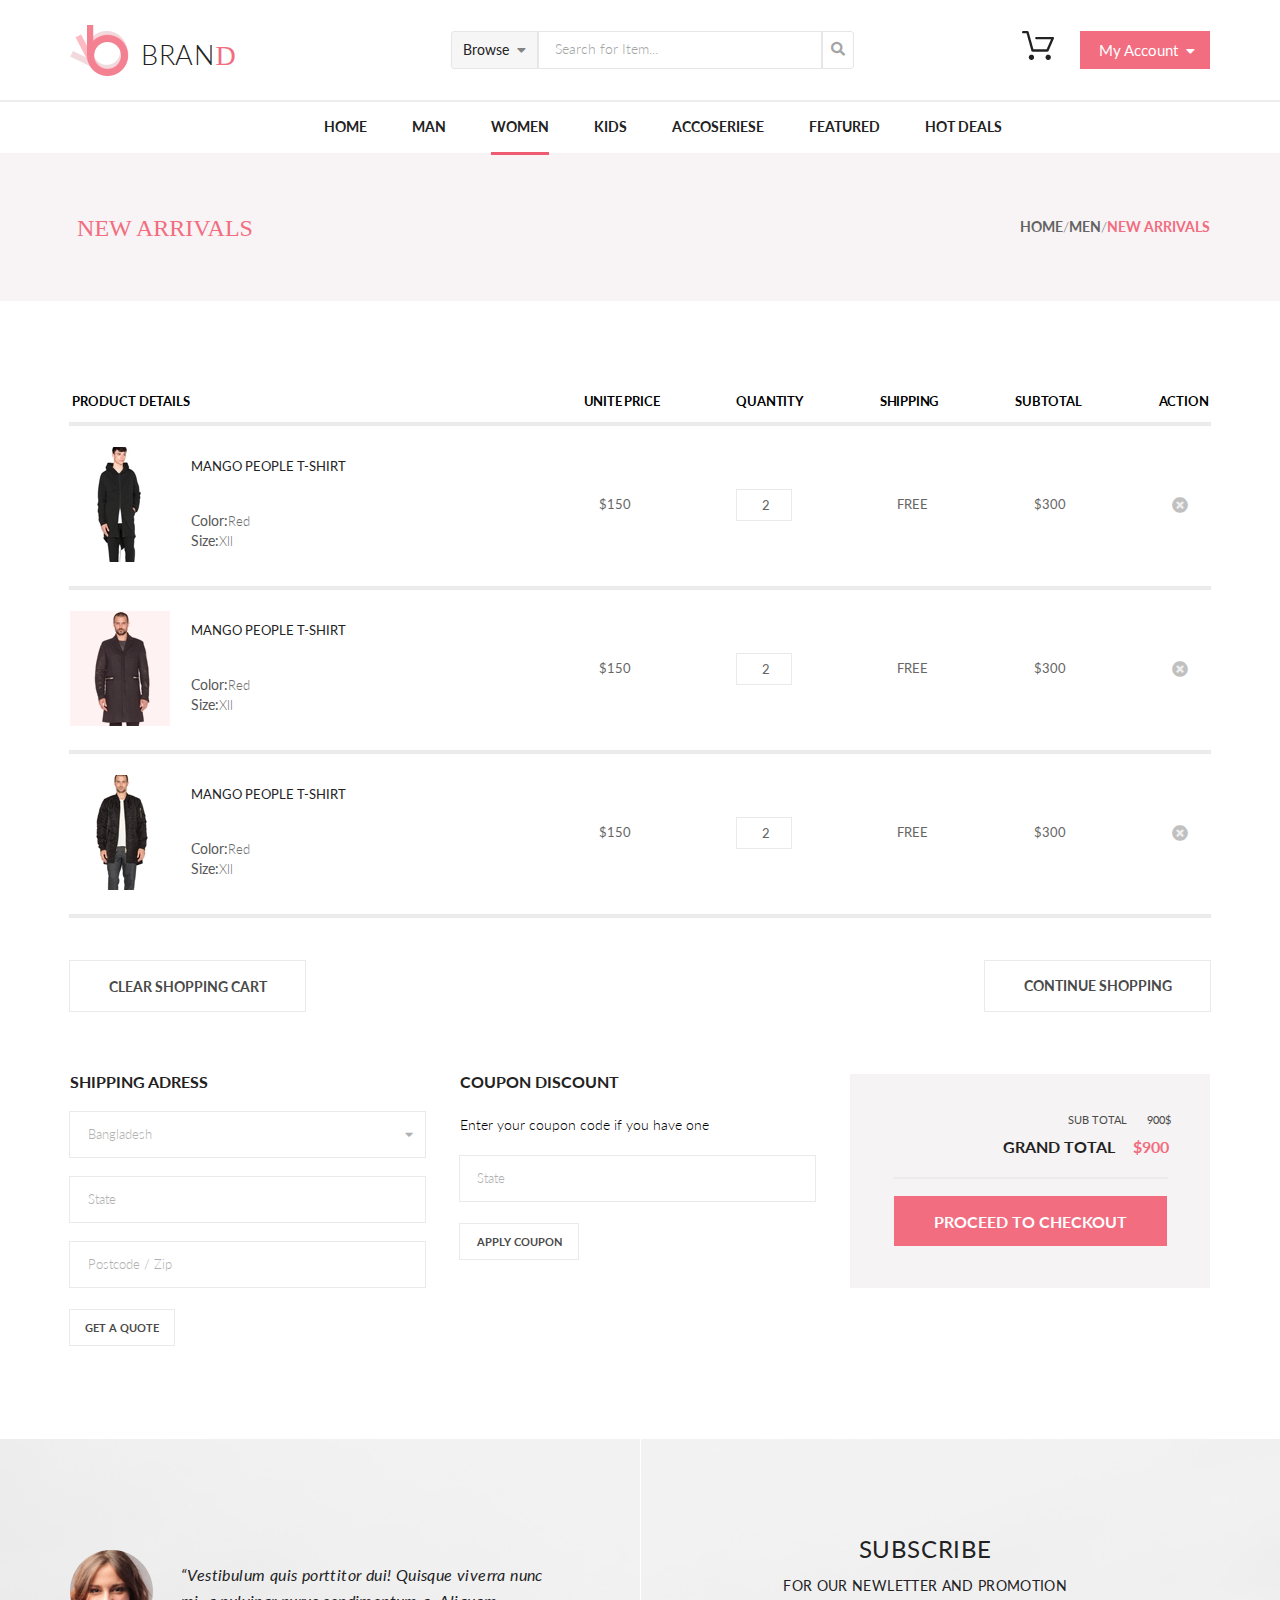
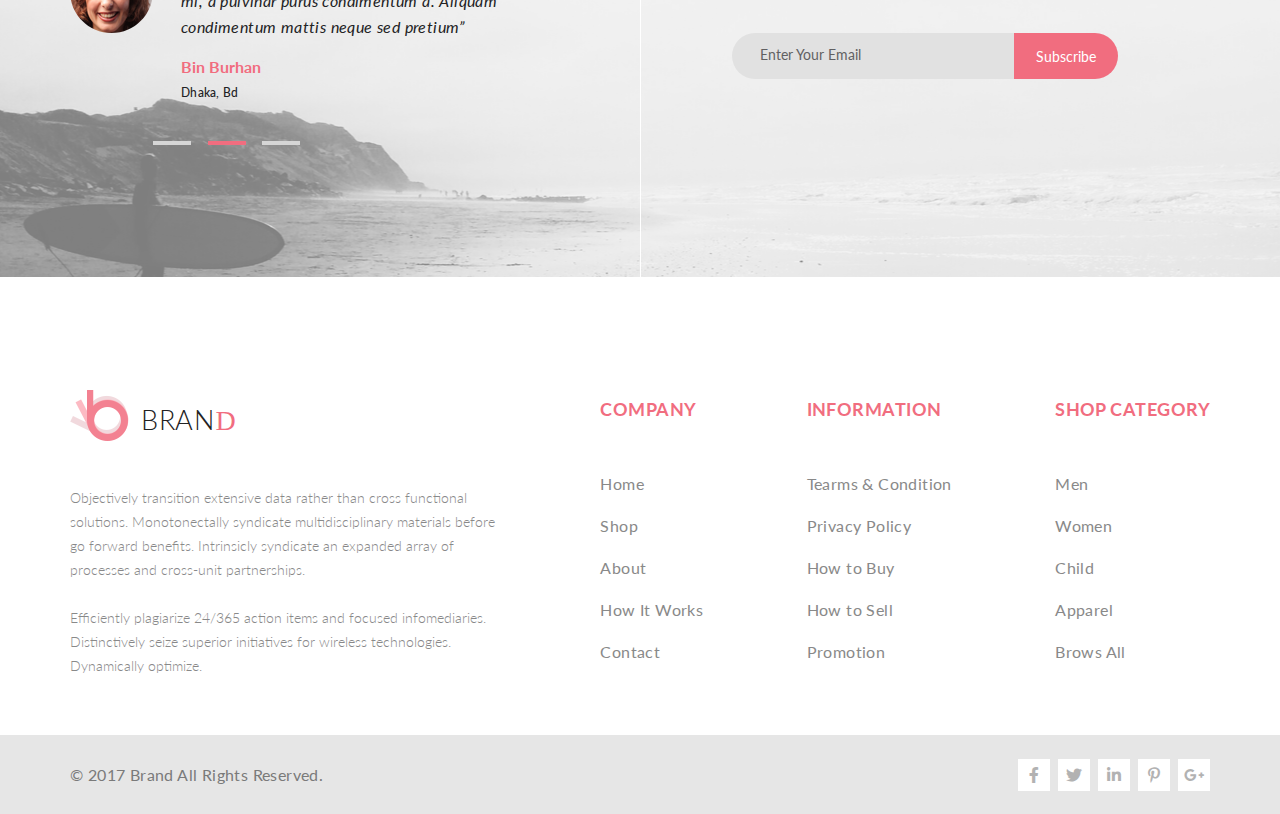
<file: ShopingCart.html>
<!DOCTYPE html>
<html lang="end">

<head>
  <meta charset="UTF-8">
  <meta name="viewport" content="width=device-width, initial-scale=1.0">
  <link rel="stylesheet" href="css/style.css">
  <link rel="preconnect" href="https://fonts.gstatic.com">
  <link
    href="https://fonts.googleapis.com/css2?family=Open+Sans:ital,wght@0,300;0,400;0,600;0,700;0,800;1,300;1,400;1,600;1,700;1,800&display=swap"
    rel="stylesheet">
  <link
    href="https://fonts.googleapis.com/css2?family=Lato:ital,wght@0,100;0,300;0,400;0,700;0,900;1,100;1,300;1,400;1,700;1,900&display=swap"
    rel="stylesheet">
  <link rel="preconnect" href="https://fonts.gstatic.com">
  <link
    href="https://fonts.googleapis.com/css2?family=Open+Sans:ital,wght@0,300;0,400;0,600;0,700;0,800;1,300;1,400;1,600;1,700;1,800&display=swap"
    rel="stylesheet">
  <link rel="stylesheet" href="fontawesome-free-5.15.1-web/css/all.min.css">
  <title>ShopigCart</title>
</head>

<body>
  <header>
    <div class="logo">
      <div class="logo1">
        <a href="index.html"><img src="img/Group_2.png" alt="logo"></a>
      </div>
      <div class="logo2">
        <a href="index.html">
          <p class="logo-text">BRAN<span>D</span></p>
        </a>
      </div>
    </div>
    <form action="#" method="POST">
      <div class="search">
        <div class="dropdown">
          <div class="browse">
            <input type="checkbox" id="browse-input">
            <label for="browse-input">
              <span class="browse__button">Browse<i class="fas fa-caret-down"></i></span>
            </label>
            <ul class="browse__menu">
              <li class="browse__title">Women</li>
              <li class="browse__hr">
                <hr>
              </li>
              <li class="browse__text"><a href="#">Dresses</a></li>
              <li class="browse__text"><a href="#">Tops</a></li>
              <li class="browse__text"><a href="#">Sweaters/Knits</a></li>
              <li class="browse__text"><a href="#">Jackets/Coats</a></li>
              <li class="browse__text"><a href="#">Blazers</a></li>
              <li class="browse__text"><a href="#">Denim</a></li>
              <li class="browse__text"><a href="#">Leggings/Pants</a></li>
              <li class="browse__text"><a href="#">Skirts/Shorts</a></li>
              <li class="browse__text"><a href="#">Accessories </a></li>
              <li class="browse__title2">Men</li>
              <li class="browse__hr">
                <hr>
              </li>
              <li class="browse__text"><a href="#">Tees/Tank tops</a></li>
              <li class="browse__text"><a href="#">Shirts/Polos</a></li>
              <li class="browse__text"><a href="#">Sweaters</a></li>
              <li class="browse__text"><a href="#">Sweatshirts/Hoodies</a></li>
              <li class="browse__text"><a href="#">Blazers</a></li>
              <li class="browse__text"><a href="#">Jackets/vests</a></li>
            </ul>
          </div>
          <input type="text" placeholder="Search for Item..." name="search" class="search1">
          <button class="magnifier"><i class="fas fa-search"></i></button>
        </div>
      </div>
    </form>
    <div>
      <div class="account">
        <div class="basket">
          <input type="checkbox" id="burger">
          <label for="burger">
            <span class="basket-button"><img src="img/Forma_1.png" alt="basket"></span>
          </label>
          <ul class="basket-ul">
            <li class="basket-link"><img src="img/Layer_53.jpg" alt="">
              <div class="basket-info">
                <h4 class="basket-info-title">Rebox Zane</h4>
                <img src="img/stars.png" alt="" class="basket-info-img">
                <p class="basket-info-price">1 x $250</p>
              </div>
              <button class="basket-button1"><i class="fas fa-times-circle"></i></button>
            </li>
            <li class="basket-hr">
              <hr>
            </li>
            <li class="basket-link"><img src="img/Layer_54.jpg" alt="">
              <div class="basket-info">
                <h4 class="basket-info-title">Rebox Zane</h4>
                <img src="img/stars.png" alt="" class="basket-info-img">
                <p class="basket-info-price">1 x $250</p>
              </div>
              <button class="basket-button1"><i class="fas fa-times-circle"></i></button>
            </li>
            <li class="basket-hr">
              <hr>
            </li>
            <li class="basket-price">TOTAL<span>$500.00</span></li>
            <li class="basket-button-checkout"><a href="Checkout.html">Checkout</a></li>
            <li class="basket-button-go"><a href="ShopingCart.html">Go to cart</a></li>
          </ul>
        </div>
        <button class="account1">My Account<i class="fas fa-caret-down"></i></button>
      </div>
    </div>
  </header>
  <hr>
  <div class="wrap">
    <nav>
      <ul class="menu">
        <li class="menu-item"><a href="index.html" class="menu-link">Home</a></li>
        <li class="menu-item"><a href="product.html" class="menu-link">Man</a>
          <ul class="aside__menu">
            <li class="aside__title">Women</li>
            <li class="aside__hr">
              <hr>
            </li>
            <li class="aside__text"><a href="#">Dresses</a></li>
            <li class="aside__text"><a href="#">Tops</a></li>
            <li class="aside__text"><a href="#">Sweaters/Knits</a></li>
            <li class="aside__text"><a href="#">Jackets/Coats</a></li>
            <li class="aside__text"><a href="#">Blazers</a></li>
            <li class="aside__text"><a href="#">Denim</a></li>
            <li class="aside__text"><a href="#">Leggings/Pants</a></li>
            <li class="aside__text"><a href="#">Skirts/Shorts</a></li>
            <li class="aside__text"><a href="#">Accessories </a></li>
          </ul>
        </li>
        <li class="menu-item"><a href="SinglePage.html" class="menu-link menu-link-action">Women</a></li>
        <li class="menu-item"><a href="#" class="menu-link">Kids</a></li>
        <li class="menu-item"><a href="#" class="menu-link">Accoseriese</a>
          <ul class="aside__menu">
            <li class="aside__title">Women</li>
            <li class="aside__hr">
              <hr>
            </li>
            <li class="aside__text"><a href="#">Dresses</a></li>
            <li class="aside__text"><a href="#">Tops</a></li>
            <li class="aside__text"><a href="#">Sweaters/Knits</a></li>
            <li class="aside__text"><a href="#">Jackets/Coats</a></li>
            <li class="aside__title">Women</li>
            <li class="aside__hr">
              <hr>
            </li>
            <li class="aside__text"><a href="#">Dresses</a></li>
            <li class="aside__text"><a href="#">Tops</a></li>
            <li class="aside__text"><a href="#">Sweaters/Knits</a></li>
          </ul>
        </li>
        <li class="menu-item"><a href="#" class="menu-link">Featured</a></li>
        <li class="menu-item"><a href="#" class="menu-link">Hot Deals</a>
          <ul class="aside__menu">
            <li class="aside__title">Women</li>
            <li class="aside__hr">
              <hr>
            </li>
            <li class="aside__text"><a href="#">Dresses</a></li>
            <li class="aside__text"><a href="#">Tops</a></li>
            <li class="aside__text"><a href="#">Sweaters/Knits</a></li>
            <li class="aside__text"><a href="#">Jackets/Coats</a></li>
            <li><img src="img/01.jpg" class="aside__img" alt="aside__img"></li>
          </ul>
        </li>
      </ul>
    </nav>
  </div>
  <section class="block">
    <div class="wrap">
      <div class="block-box">
        <h1 class="block-title">New Arrivals </h1>
        <ul class="pagination">
          <li> <a href="#" class="pagination-link">HOME</a></li>
          <li>
            <p class="pagination-line">/</p>
          </li>
          <li> <a href="#" class="pagination-link">MEN</a></li>
          <li>
            <p class="pagination-line">/</p>
          </li>
          <li> <a href="#" class="pagination-link-action">New Arrivals </a></li>
        </ul>
      </div>
    </div>
  </section>
  <div class="wrap">
    <section class="product-box">
      <section class="product-details">
        <div class="product-details-subtitle">
          <p>Product Details</p>
        </div>
        <div class="product-details-menu">
          <p>unite Price</p>
          <p>Quantity</p>
          <p>shipping</p>
          <p>Subtotal</p>
          <p>ACTION</p>
        </div>
      </section>
      <hr class="product-details-hr">
      <section class="product-content">
        <div class="product-content-img">
          <img src="img/Layer_71.jpg" alt="">
          <div class="product-content-img-text">
            <h4>Mango People T-shirt</h4>
            <p>Color:<span>Red</span></p>
            <p>Size:<span>Xll</span></p>
          </div>
        </div>
        <div class="product-content-price">
          <p>$150</p>
          <input type="text" class="product-content-price-number" placeholder="2" maxlength="2">
          <p>FREE</p>
          <p>$300</p>
          <button class="product-content-price-button"><i class="fas fa-times-circle"></i></button>
        </div>
      </section>
      <hr class="product-details-hr-2">
      <section class="product-content">
        <div class="product-content-img">
          <img src="img/Layer_70.jpg" alt="">
          <div class="product-content-img-text">
            <h4>Mango People T-shirt</h4>
            <p>Color:<span>Red</span></p>
            <p>Size:<span>Xll</span></p>
          </div>
        </div>
        <div class="product-content-price">
          <p>$150</p>
          <input type="text" class="product-content-price-number" placeholder="2" maxlength="2">
          <p>FREE</p>
          <p>$300</p>
          <button class="product-content-price-button"><i class="fas fa-times-circle"></i></button>
        </div>
      </section>
      <hr class="product-details-hr-2">
      <section class="product-content">
        <div class="product-content-img">
          <img src="img/Layer_45.jpg" alt="">
          <div class="product-content-img-text">
            <h4>Mango People T-shirt</h4>
            <p>Color:<span>Red</span></p>
            <p>Size:<span>Xll</span></p>
          </div>
        </div>
        <div class="product-content-price">
          <p>$150</p>
          <input type="text" class="product-content-price-number" placeholder="2" maxlength="2">
          <p>FREE</p>
          <p>$300</p>
          <button class="product-content-price-button"><i class="fas fa-times-circle"></i></button>
        </div>
      </section>
      <hr class="product-details-hr-2">
      <div class="product-bascet-button">
        <button class="product-bascet-button-clear">cLEAR SHOPPING CART</button>
        <a href="product.html" class="product-bascet-button-continue">cONTINUE sHOPPING</a>
      </div>
    </section>
    <form method="POST" class="product-shipping">
      <div class="product-shipping-adress">
        <h4 class="product-shipping-adress-title">Shipping Adress</h4>
        <details class="product-shipping-adress-sadebar">
          <summary class="product-shipping-adress-sadebar-country">Bangladesh<i class="fas fa-caret-down"></i></summary>
          <div class="product-shipping-adress-sadebar-countrys">
            <a href="#">Germany</a>
            <a href="#">Australia</a>
            <a href="#">Russia</a>
            <a href="#">Italy</a>
            <a href="#">France</a>
          </div>
        </details>
        <input type="text" placeholder="State" class="product-shipping-adress-input-1">
        <input type="text" placeholder="Postcode / Zip" class="product-shipping-adress-input-2">
        <button class="product-shipping-adress-button">get a quote</button>
      </div>
      <div class="product-shipping-discount">
        <h4 class="product-shipping-discount-title">coupon discount</h4>
        <p class="product-shipping-discount-subtitle">Enter your coupon code if you have one</p>
        <input type="text" placeholder="State" class="product-shipping-discount-input">
        <button class="product-shipping-discount-button">Apply coupon</button>
      </div>
      <div class="product-shipping-order">
        <p class="product-shipping-order-subtitle">Sub total<span>900</span>$</p>
        <h4 class="product-shipping-order-title">GRAND TOTAL<span>$900</span></h4>
        <hr class="product-shipping-order-hr">
        <button class="product-shipping-order-button">proceed to checkout</button>
      </div>
    </form>
  </div>
  <section class="subscribe">
    <div class="wrap">
      <div class="subscribe-flex">
        <div class="subscribe-feedback">
          <img src="img/Layer_40.png" alt="" class="subscribe-userpic">
          <article class="content">
            <p class="subscribe-text">“Vestibulum quis porttitor dui! Quisque viverra nunc mi,
              a pulvinar purus condimentum a. Aliquam condimentum mattis neque sed pretium”</p>
            <div class="subscribe-user-name">
              <h3>Bin Burhan</h3>
              <p>Dhaka, Bd</p>
            </div>
            <button class="subscribe-button"></button>
            <button class="subscribe-button-action"></button>
            <button class="subscribe-button"></button>
          </article>
        </div>
        <div class="thin-white-line">
        </div>
        <section class="subscribe-box">
          <div class="subscribe-mail">
            <h3>Subscribe</h3>
            <p>FOR OUR NEWLETTER AND PROMOTION</p>
          </div>
          <div class="subscribe-form">
            <form action="#" method="POST" class="subscribe-form1">
              <input type="email" name="email" class="subscribe-email" placeholder="Enter Your Email">
              <button type="submit" class="subscribe-email-submit"><span>Subscribe</span></button>
            </form>
          </div>
        </section>
      </div>
    </div>
  </section>
  <footer>
    <div class="footer-slogan">
      <div class="logo-footer">
        <div class="logo1">
          <a href="index.html"><img src="img/Group_2.png" alt="logo"></a>
        </div>
        <div class="logo2">
          <a href="index.html">
            <p class="logo-text">BRAN<span>D</span></p>
          </a>
        </div>
      </div>
      <div class="footer-text">
        <p>Objectively transition extensive data rather than cross functional solutions. Monotonectally
          syndicate multidisciplinary materials before go forward benefits. Intrinsicly syndicate an
          expanded array of processes and cross-unit partnerships. <br><br>
          Efficiently plagiarize 24/365 action items and focused infomediaries.
          Distinctively seize superior initiatives for wireless technologies. Dynamically optimize.
        </p>
      </div>
    </div>
    <div class="footer-nav1">
      <ul class="footer-company">
        <li class="footer-company-title">COMPANY</li>
        <li><a href="#" class="footer-company-link">Home</a></li>
        <li><a href="#" class="footer-company-link">Shop</a></li>
        <li><a href="#" class="footer-company-link">About</a></li>
        <li><a href="#" class="footer-company-link">How It Works</a></li>
        <li><a href="#" class="footer-company-link">Contact</a></li>
      </ul>
    </div>
    <div class="footer-nav2">
      <ul class="footer-information">
        <li class="footer-information-title">INFORMATION</li>
        <li><a href="#" class="footer-information-link">Tearms & Condition</a></li>
        <li><a href="#" class="footer-information-link">Privacy Policy</a></li>
        <li><a href="#" class="footer-information-link">How to Buy</a></li>
        <li><a href="#" class="footer-information-link">How to Sell</a></li>
        <li><a href="#" class="footer-information-link">Promotion</a></li>
      </ul>
    </div>
    <div class="footer-nav3">
      <ul class="footer-shop-category">
        <li class="footer-shop-category-title">SHOP CATEGORY</li>
        <li><a href="#" class="footer-shop-category-link">Men</a></li>
        <li><a href="#" class="footer-shop-category-link">Women</a></li>
        <li><a href="#" class="footer-shop-category-link">Child</a></li>
        <li><a href="#" class="footer-shop-category-link">Apparel</a></li>
        <li><a href="#" class="footer-shop-category-link">Brows All</a></li>
      </ul>
    </div>
  </footer>
  <div class="footer-copy">
    <div class="wrap">
      <div class="footer-copy-box">
        <div class="footer-copy-text">
          <p>© 2017 Brand All Rights Reserved.</p>
        </div>
        <div class="footer-social">
          <a href="#" class="footer-social-icon"><i class="fab fa-facebook-f"></i></a>
          <a href="#" class="footer-social-icon"><i class="fab fa-twitter"></i></a>
          <a href="#" class="footer-social-icon"><i class="fab fa-linkedin-in"></i></a>
          <a href="#" class="footer-social-icon"><i class="fab fa-pinterest-p"></i></a>
          <a href="#" class="footer-social-icon"><i class="fab fa-google-plus-g"></i></a>
        </div>
      </div>
    </div>
  </div>
</body>

</html>
</file>
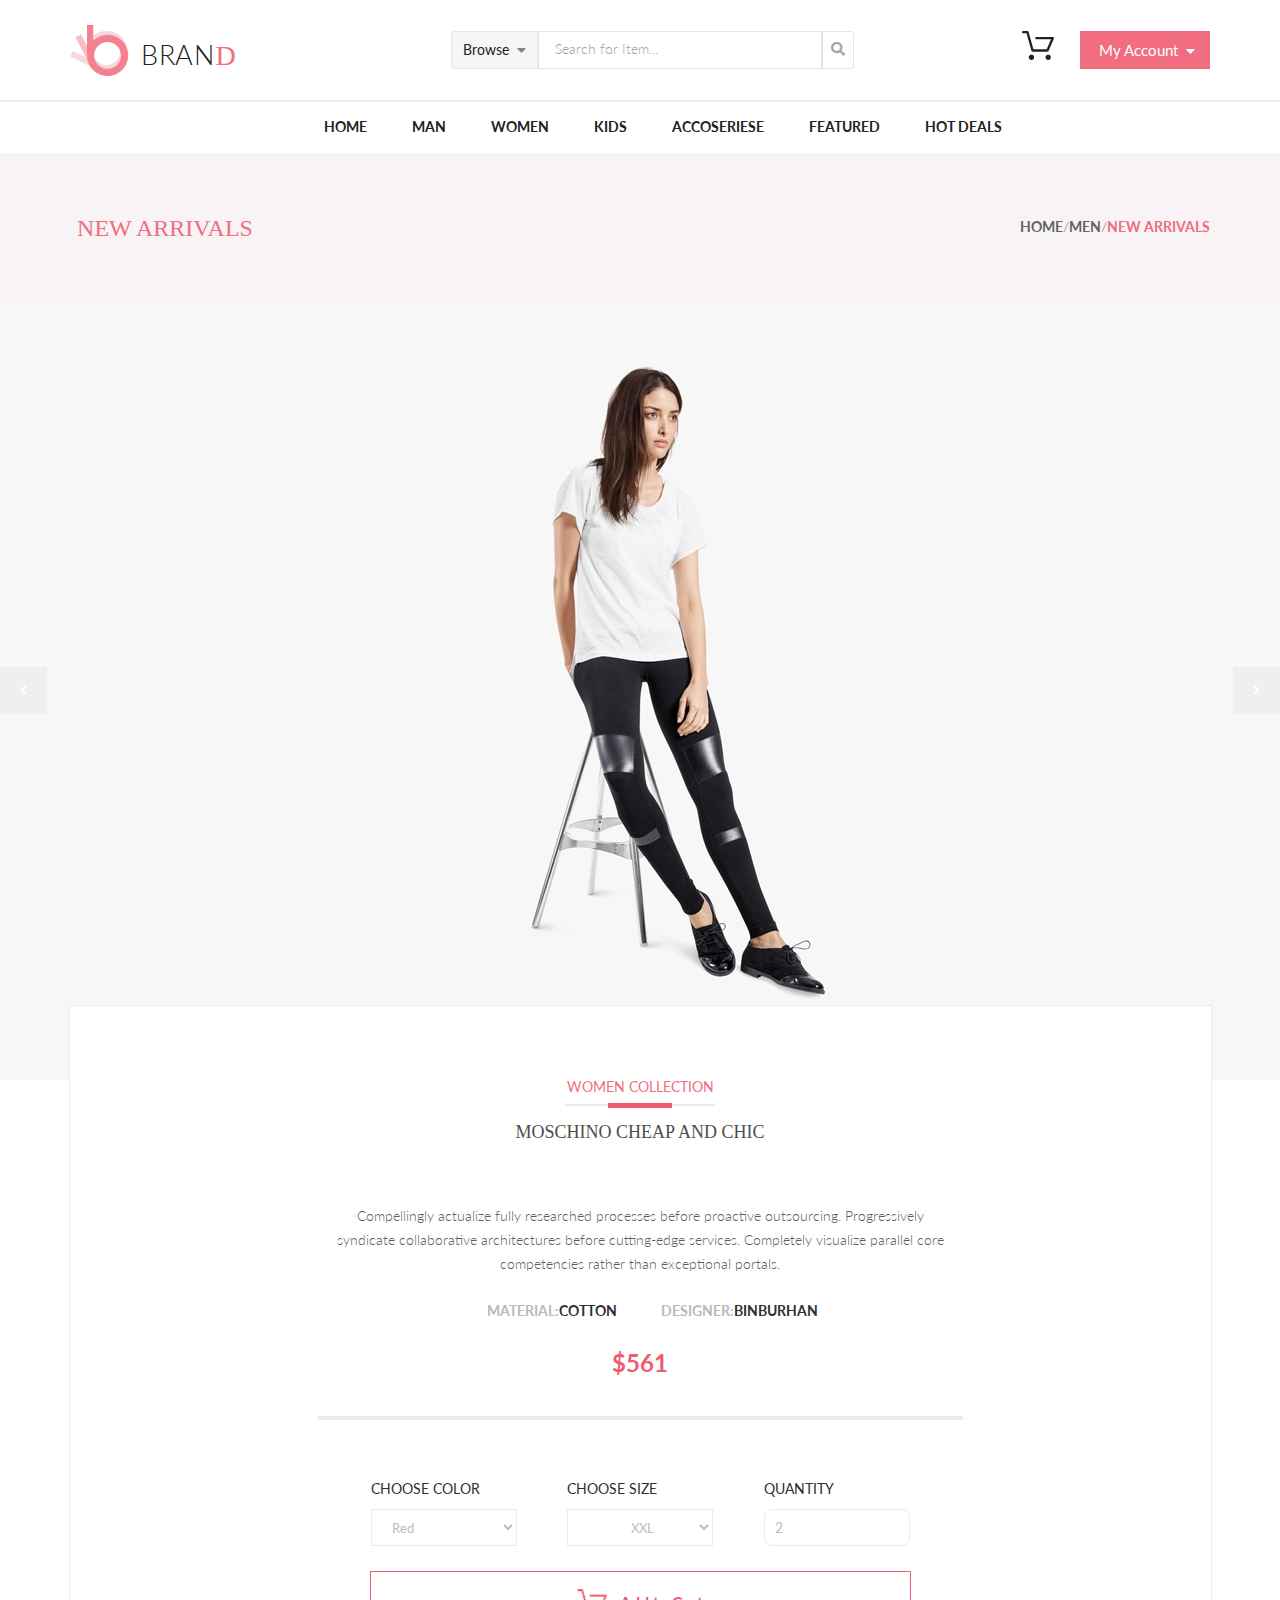
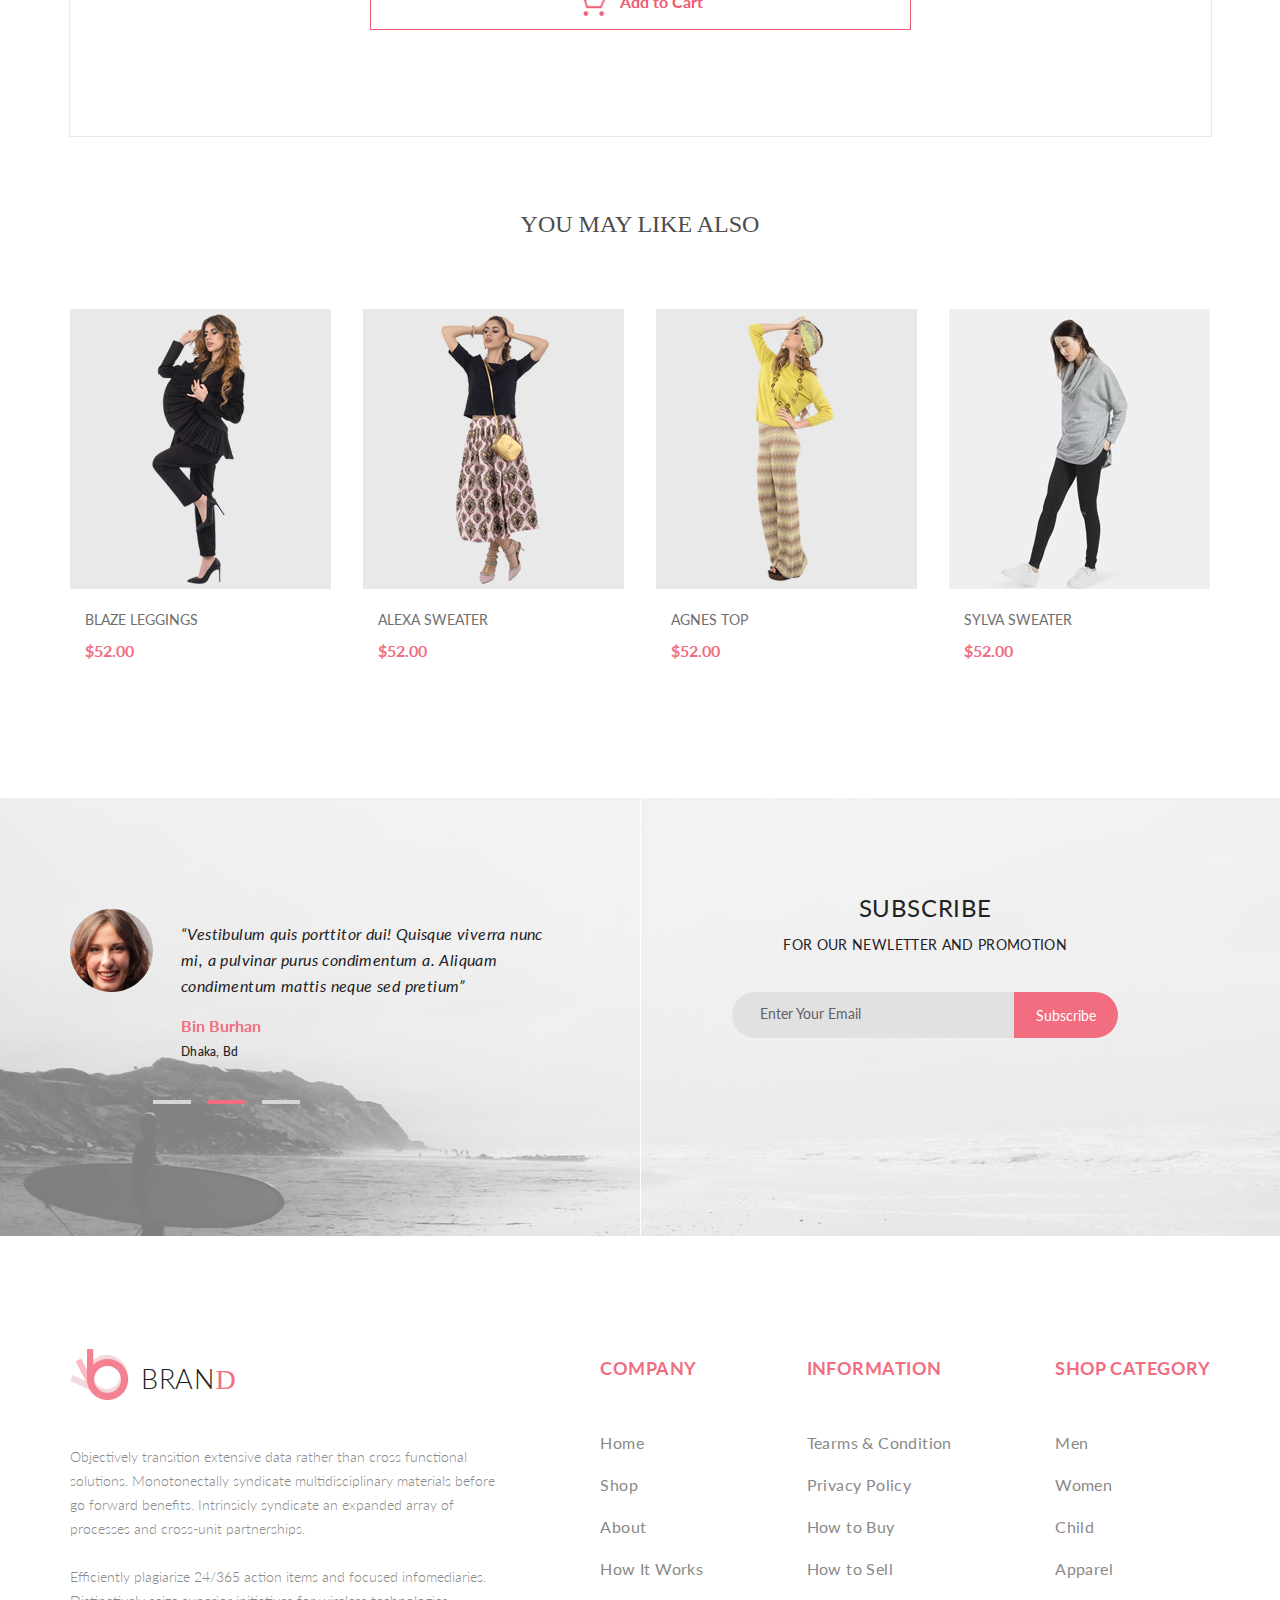
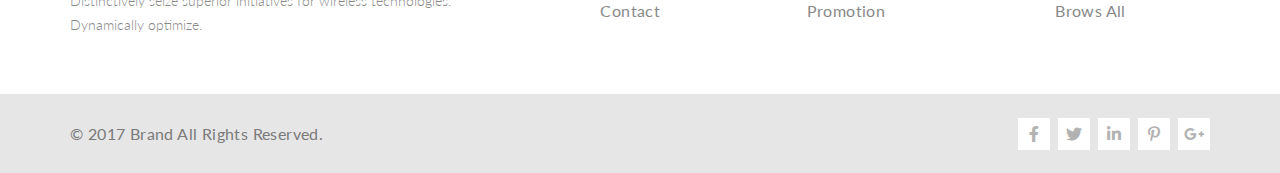
<file: SinglePage.html>
<!DOCTYPE html>
<html lang="end">

<head>
  <meta charset="UTF-8">
  <meta name="viewport" content="width=device-width, initial-scale=1.0">
  <link rel="stylesheet" href="css/style.css">
  <link rel="preconnect" href="https://fonts.gstatic.com">
  <link
    href="https://fonts.googleapis.com/css2?family=Open+Sans:ital,wght@0,300;0,400;0,600;0,700;0,800;1,300;1,400;1,600;1,700;1,800&display=swap"
    rel="stylesheet">
  <link rel="preconnect" href="https://fonts.gstatic.com">
  <link
    href="https://fonts.googleapis.com/css2?family=Open+Sans:ital,wght@0,300;0,400;0,600;0,700;0,800;1,300;1,400;1,600;1,700;1,800&display=swap"
    rel="stylesheet">
  <link
    href="https://fonts.googleapis.com/css2?family=Lato:ital,wght@0,100;0,300;0,400;0,700;0,900;1,100;1,300;1,400;1,700;1,900&display=swap"
    rel="stylesheet">
  <link rel="stylesheet" href="fontawesome-free-5.15.1-web/css/all.min.css">
  <title>SinglePage</title>
</head>

<body>
  <header>
    <div class="logo">
      <div class="logo1">
        <a href="index.html"><img src="img/Group_2.png" alt="logo"></a>
      </div>
      <div class="logo2">
        <a href="index.html">
          <p class="logo-text">BRAN<span>D</span></p>
        </a>
      </div>
    </div>
    <form action="#" method="POST">
      <div class="search">
        <div class="dropdown">
          <div class="browse">
            <input type="checkbox" id="browse-input">
            <label for="browse-input">
              <span class="browse__button">Browse<i class="fas fa-caret-down"></i></span>
            </label>
            <ul class="browse__menu">
              <li class="browse__title">Women</li>
              <li class="browse__hr">
                <hr>
              </li>
              <li class="browse__text"><a href="#">Dresses</a></li>
              <li class="browse__text"><a href="#">Tops</a></li>
              <li class="browse__text"><a href="#">Sweaters/Knits</a></li>
              <li class="browse__text"><a href="#">Jackets/Coats</a></li>
              <li class="browse__text"><a href="#">Blazers</a></li>
              <li class="browse__text"><a href="#">Denim</a></li>
              <li class="browse__text"><a href="#">Leggings/Pants</a></li>
              <li class="browse__text"><a href="#">Skirts/Shorts</a></li>
              <li class="browse__text"><a href="#">Accessories </a></li>
              <li class="browse__title2">Men</li>
              <li class="browse__hr">
                <hr>
              </li>
              <li class="browse__text"><a href="#">Tees/Tank tops</a></li>
              <li class="browse__text"><a href="#">Shirts/Polos</a></li>
              <li class="browse__text"><a href="#">Sweaters</a></li>
              <li class="browse__text"><a href="#">Sweatshirts/Hoodies</a></li>
              <li class="browse__text"><a href="#">Blazers</a></li>
              <li class="browse__text"><a href="#">Jackets/vests</a></li>
            </ul>
          </div>
          <input type="text" placeholder="Search for Item..." name="search" class="search1">
          <button class="magnifier"><i class="fas fa-search"></i></button>
        </div>
      </div>
    </form>
    <div>
      <div class="account">
        <div class="basket">
          <input type="checkbox" id="burger">
          <label for="burger">
            <span class="basket-button"><img src="img/Forma_1.png" alt="basket"></span>
          </label>
          <ul class="basket-ul">
            <li class="basket-link"><img src="img/Layer_53.jpg" alt="">
              <div class="basket-info">
                <h4 class="basket-info-title">Rebox Zane</h4>
                <img src="img/stars.png" alt="" class="basket-info-img">
                <p class="basket-info-price">1 x $250</p>
              </div>
              <button class="basket-button1"><i class="fas fa-times-circle"></i></button>
            </li>
            <li class="basket-hr">
              <hr>
            </li>
            <li class="basket-link"><img src="img/Layer_54.jpg" alt="">
              <div class="basket-info">
                <h4 class="basket-info-title">Rebox Zane</h4>
                <img src="img/stars.png" alt="" class="basket-info-img">
                <p class="basket-info-price">1 x $250</p>
              </div>
              <button class="basket-button1"><i class="fas fa-times-circle"></i></button>
            </li>
            <li class="basket-hr">
              <hr>
            </li>
            <li class="basket-price">TOTAL<span>$500.00</span></li>
            <li class="basket-button-checkout"><a href="Checkout.html">Checkout</a></li>
            <li class="basket-button-go"><a href="ShopingCart.html">Go to cart</a></li>
          </ul>
        </div>
        <button class="account1">My Account<i class="fas fa-caret-down"></i></button>
      </div>
    </div>
  </header>
  <hr>
  <div class="wrap">
    <nav>
      <ul class="menu">
        <li class="menu-item"><a href="index.html" class="menu-link">Home</a></li>
        <li class="menu-item"><a href="product.html" class="menu-link">Man</a>
          <ul class="aside__menu">
            <li class="aside__title">Women</li>
            <li class="aside__hr">
              <hr>
            </li>
            <li class="aside__text"><a href="#">Dresses</a></li>
            <li class="aside__text"><a href="#">Tops</a></li>
            <li class="aside__text"><a href="#">Sweaters/Knits</a></li>
            <li class="aside__text"><a href="#">Jackets/Coats</a></li>
            <li class="aside__text"><a href="#">Blazers</a></li>
            <li class="aside__text"><a href="#">Denim</a></li>
            <li class="aside__text"><a href="#">Leggings/Pants</a></li>
            <li class="aside__text"><a href="#">Skirts/Shorts</a></li>
            <li class="aside__text"><a href="#">Accessories </a></li>
          </ul>

        </li>
        <li class="menu-item"><a href="#" class="menu-link">Women</a></li>
        <li class="menu-item"><a href="#" class="menu-link">Kids</a></li>
        <li class="menu-item"><a href="#" class="menu-link">Accoseriese</a>
          <ul class="aside__menu">
            <li class="aside__title">Women</li>
            <li class="aside__hr">
              <hr>
            </li>
            <li class="aside__text"><a href="#">Dresses</a></li>
            <li class="aside__text"><a href="#">Tops</a></li>
            <li class="aside__text"><a href="#">Sweaters/Knits</a></li>
            <li class="aside__text"><a href="#">Jackets/Coats</a></li>
            <li class="aside__title">Women</li>
            <li class="aside__hr">
              <hr>
            </li>
            <li class="aside__text"><a href="#">Dresses</a></li>
            <li class="aside__text"><a href="#">Tops</a></li>
            <li class="aside__text"><a href="#">Sweaters/Knits</a></li>
          </ul>
        </li>
        <li class="menu-item"><a href="#" class="menu-link">Featured</a></li>
        <li class="menu-item"><a href="#" class="menu-link">Hot Deals</a>
          <ul class="aside__menu">
            <li class="aside__title">Women</li>
            <li class="aside__hr">
              <hr>
            </li>
            <li class="aside__text"><a href="#">Dresses</a></li>
            <li class="aside__text"><a href="#">Tops</a></li>
            <li class="aside__text"><a href="#">Sweaters/Knits</a></li>
            <li class="aside__text"><a href="#">Jackets/Coats</a></li>
            <li><img src="img/01.jpg" class="aside__img" alt="aside__img"></li>
          </ul>
        </li>
      </ul>
    </nav>
  </div>
  <section class="block">
    <div class="wrap">
      <div class="block-box">
        <h1 class="block-title">New Arrivals </h1>
        <ul class="pagination">
          <li> <a href="#" class="pagination-link">HOME</a></li>
          <li>
            <p class="pagination-line">/</p>
          </li>
          <li> <a href="#" class="pagination-link">MEN</a></li>
          <li>
            <p class="pagination-line">/</p>
          </li>
          <li> <a href="#" class="pagination-link-action">New Arrivals </a></li>
        </ul>
      </div>
    </div>
  </section>
  <section class="picture-block">
    <div class="picture-btn">
      <button><i class="fas fa-angle-left"></i></button>
    </div>
    <div class="wrap">
      <div class="carousel">
        <img src="img/Layer_42.jpg" alt="#">
      </div>
    </div>
    <div class="picture-btn">
      <button><i class="fas fa-angle-right"></i></button>
    </div>
  </section>
  <div class="woomen-cool">
    <section class="women-collection">
      <div class="women-collection-caption">
        <h2>WOMEN COLLECTION</h2>
      </div>
      <div class="women-collection-pagination">
        <a href="#" class="women-collection-pagination-passive"></a>
        <a href="#" class="women-collection-pagination-action"></a>
        <a href="#" class="women-collection-pagination-passive"></a>
      </div>
      <div class="women-collection-subtitle">
        <h3>Moschino Cheap And Chic</h3>
      </div>
      <div class="women-collection-text">
        <p>Compellingly actualize fully researched processes before proactive outsourcing. Progressively syndicate
          collaborative architectures before cutting-edge services. Completely visualize parallel core competencies
          rather than exceptional portals.</p>
      </div>
      <div class="women-collection-desc">
        <div class="women-collection-desc-material">
          <p>MATERIAL:</p><span>COTTON</span>
        </div>
        <div class="women-collection-desc-designer">
          <p>DESIGNER:</p><span>BINBURHAN</span>
        </div>
      </div>
      <div class="women-collection-price">
        <p>$561</p>
      </div>
      <div class="women-collection-hr">
        <hr>
      </div>
      <form action="#" method="POST">
        <section class="women-collection-choice">
          <div class="women-collection-choice-color">
            <div class="women-collection-choice-color-title">
              <h4>CHOOSE COLOR</h4>
            </div>
            <select name="CHOOSE COLOR" class="women-collection-choice-color-select">
              <option value="#">Red</option>
              <option value="#">grey</option>
              <option value="#">dol</option>
              <option value="#">gren</option>
            </select>
          </div>
          <div class="women-collection-choice-size">
            <div class="women-collection-choice-size-title">
              <h4>CHOOSE SIZE</h4>
            </div>
            <select name="CHOOSE SIZE" class="women-collection-choice-size-select">
              <option value="#">XXL</option>
              <option value="#">XL</option>
              <option value="#">L</option>
              <option value="#">M</option>
            </select>
          </div>
          <div class="women-collection-choice-quantity">
            <div class="women-collection-choice-quantity-title">
              <h4>QUANTITY</h4>
            </div>
            <input type="text" placeholder="2" class="women-collection-choice-quantity-input">
          </div>
        </section>
        <div class="women-collection-btn">
          <a href="#"><img src="img/forma_1_copy_2587.png" alt="">Add to Cart</a>
        </div>
      </form>
    </section>
  </div>
  <div class="wrap">
    <section class="might-like">
      <div class="might-like-title">you may like also</div>
      <div class="might-like-block">
        <div class="might-like-block-img">
          <a href="#"><img src="img/girl-1.png" alt=""></a>
          <p>BLAZE LEGGINGS</p>
          <span>$52.00</span>
        </div>
        <div class="might-like-block-img">
          <a href="#"><img src="img/girl-4.png" alt=""></a>
          <p>ALEXA SWEATER</p>
          <span>$52.00</span>
        </div>
        <div class="might-like-block-img">
          <a href="#"><img src="img/girl-3.png" alt=""></a>
          <p>AGNES TOP</p>
          <span>$52.00</span>
        </div>
        <div class="might-like-block-img">
          <a href="#"><img src="img/gerls_4.jpg" alt=""></a>
          <p>SYLVA SWEATER</p>
          <span>$52.00</span>
        </div>
      </div>
    </section>
  </div>
  <section class="subscribe">
    <div class="wrap">
      <div class="subscribe-flex">
        <div class="subscribe-feedback">
          <img src="img/Layer_40.png" alt="" class="subscribe-userpic">
          <article class="content">
            <p class="subscribe-text">“Vestibulum quis porttitor dui! Quisque viverra nunc mi,
              a pulvinar purus condimentum a. Aliquam condimentum mattis neque sed pretium”</p>
            <div class="subscribe-user-name">
              <h3>Bin Burhan</h3>
              <p>Dhaka, Bd</p>
            </div>
            <button class="subscribe-button"></button>
            <button class="subscribe-button-action"></button>
            <button class="subscribe-button"></button>
          </article>
        </div>
        <div class="thin-white-line">
        </div>
        <section class="subscribe-box">
          <div class="subscribe-mail">
            <h3>Subscribe</h3>
            <p>FOR OUR NEWLETTER AND PROMOTION</p>
          </div>
          <div class="subscribe-form">
            <form action="#" method="POST" class="subscribe-form1">
              <input type="email" name="email" class="subscribe-email" placeholder="Enter Your Email">
              <button type="submit" class="subscribe-email-submit"><span>Subscribe</span></button>
            </form>
          </div>
        </section>
      </div>
    </div>
  </section>
  <footer>
    <div class="footer-slogan">
      <div class="logo-footer">
        <div class="logo1">
          <a href="index.html"><img src="img/Group_2.png" alt="logo"></a>
        </div>
        <div class="logo2">
          <a href="index.html">
            <p class="logo-text">BRAN<span>D</span></p>
          </a>
        </div>
      </div>
      <div class="footer-text">
        <p>Objectively transition extensive data rather than cross functional solutions. Monotonectally
          syndicate multidisciplinary materials before go forward benefits. Intrinsicly syndicate an
          expanded array of processes and cross-unit partnerships. <br><br>
          Efficiently plagiarize 24/365 action items and focused infomediaries.
          Distinctively seize superior initiatives for wireless technologies. Dynamically optimize.
        </p>
      </div>
    </div>
    <div class="footer-nav1">
      <ul class="footer-company">
        <li class="footer-company-title">COMPANY</li>
        <li><a href="#" class="footer-company-link">Home</a></li>
        <li><a href="#" class="footer-company-link">Shop</a></li>
        <li><a href="#" class="footer-company-link">About</a></li>
        <li><a href="#" class="footer-company-link">How It Works</a></li>
        <li><a href="#" class="footer-company-link">Contact</a></li>
      </ul>
    </div>
    <div class="footer-nav2">
      <ul class="footer-information">
        <li class="footer-information-title">INFORMATION</li>
        <li><a href="#" class="footer-information-link">Tearms & Condition</a></li>
        <li><a href="#" class="footer-information-link">Privacy Policy</a></li>
        <li><a href="#" class="footer-information-link">How to Buy</a></li>
        <li><a href="#" class="footer-information-link">How to Sell</a></li>
        <li><a href="#" class="footer-information-link">Promotion</a></li>
      </ul>
    </div>
    <div class="footer-nav3">
      <ul class="footer-shop-category">
        <li class="footer-shop-category-title">SHOP CATEGORY</li>
        <li><a href="#" class="footer-shop-category-link">Men</a></li>
        <li><a href="#" class="footer-shop-category-link">Women</a></li>
        <li><a href="#" class="footer-shop-category-link">Child</a></li>
        <li><a href="#" class="footer-shop-category-link">Apparel</a></li>
        <li><a href="#" class="footer-shop-category-link">Brows All</a></li>
      </ul>
    </div>
  </footer>
  <div class="footer-copy">
    <div class="wrap">
      <div class="footer-copy-box">
        <div class="footer-copy-text">
          <p>© 2017 Brand All Rights Reserved.</p>
        </div>
        <div class="footer-social">
          <a href="#" class="footer-social-icon"><i class="fab fa-facebook-f"></i></a>
          <a href="#" class="footer-social-icon"><i class="fab fa-twitter"></i></a>
          <a href="#" class="footer-social-icon"><i class="fab fa-linkedin-in"></i></a>
          <a href="#" class="footer-social-icon"><i class="fab fa-pinterest-p"></i></a>
          <a href="#" class="footer-social-icon"><i class="fab fa-google-plus-g"></i></a>
        </div>
      </div>
    </div>
  </div>
</body>

</html>
</file>
<file: css/style.css>
@charset "UTF-8";
/*Обнуление*/
* {
  padding: 0;
  margin: 0;
  border: 0;
}

*,
*:before,
*:after {
  -webkit-box-sizing: border-box;
  box-sizing: border-box;
}

:focus,
:active {
  outline: none;
}

a:focus,
a:active {
  outline: none;
}

nav,
footer,
header,
aside {
  display: block;
}

html,
body {
  height: 100%;
  width: 100%;
  font-size: 100%;
  line-height: 1;
  font-size: 14px;
  -ms-text-size-adjust: 100%;
  -moz-text-size-adjust: 100%;
  -webkit-text-size-adjust: 100%;
}

input,
button,
textarea {
  font-family: inherit;
}

input::-ms-clear {
  display: none;
}

button {
  cursor: pointer;
}

button::-moz-focus-inner {
  padding: 0;
  border: 0;
}

a,
a:visited {
  text-decoration: none;
}

a:hover {
  text-decoration: none;
}

ul li {
  list-style: none;
}

img {
  vertical-align: top;
}

h1,
h2,
h3,
h4,
h5,
h6 {
  font-size: inherit;
  font-weight: 400;
}

/*--------------------*/
header {
  margin: 0 auto;
  width: 1140px;
  height: 100px;
  display: -webkit-box;
  display: -ms-flexbox;
  display: flex;
  -webkit-box-pack: justify;
      -ms-flex-pack: justify;
          justify-content: space-between;
  -webkit-box-align: center;
      -ms-flex-align: center;
          align-items: center;
}

.header-bloc {
  display: -webkit-box;
  display: -ms-flexbox;
  display: flex;
  -webkit-box-align: center;
      -ms-flex-align: center;
          align-items: center;
}

.logo {
  display: -webkit-box;
  display: -ms-flexbox;
  display: flex;
  -webkit-box-align: center;
      -ms-flex-align: center;
          align-items: center;
}

.logo1 {
  width: 59px;
  height: 51px;
}

.logo2 {
  height: 19px;
  margin-left: 12px;
}

.logo-text {
  color: #222222;
  font-family: "Lato";
  font-size: 27px;
  font-weight: 300;
  letter-spacing: 0.68px;
  text-transform: uppercase;
}

.logo-text span {
  color: #f16d7f;
  font-family: "Lato Black";
  font-size: 28px;
  font-weight: 400;
  text-transform: uppercase;
  padding-left: 0.68px;
}

.search {
  margin-left: 46px;
}

.dropdown {
  width: 403px;
  height: 39px;
  display: -webkit-box;
  display: -ms-flexbox;
  display: flex;
}

.search1 {
  padding-right: 20px;
}

.search1::-webkit-input-placeholder {
  color: #a4a4a4;
  font-family: "Lato";
  font-size: 14px;
  font-weight: 300;
}

.search1:-ms-input-placeholder {
  color: #a4a4a4;
  font-family: "Lato";
  font-size: 14px;
  font-weight: 300;
}

.search1::-ms-input-placeholder {
  color: #a4a4a4;
  font-family: "Lato";
  font-size: 14px;
  font-weight: 300;
}

.search1::placeholder {
  color: #a4a4a4;
  font-family: "Lato";
  font-size: 14px;
  font-weight: 300;
}

#browse-input {
  display: none;
}

#browse-input:checked ~ .browse__menu {
  display: block;
}

.browse__button {
  min-width: 87px;
  min-height: 38px;
  border-radius: 3px 0 0 3px;
  border: 1px solid #e6e6e6;
  background-color: #f6f6f6;
  color: #222222;
  font-family: "Lato";
  font-size: 14px;
  font-weight: 400;
  display: -webkit-box;
  display: -ms-flexbox;
  display: flex;
  -webkit-box-align: center;
      -ms-flex-align: center;
          align-items: center;
  -webkit-box-pack: center;
      -ms-flex-pack: center;
          justify-content: center;
  cursor: pointer;
  -webkit-transition-duration: 0.3s;
          transition-duration: 0.3s;
  padding-right: 10px;
  padding-left: 10px;
}

.browse__button:hover {
  background-color: #fff;
}

.browse__button .fa-caret-down {
  margin-left: 8px;
  color: #838383;
  font-size: 14px;
}

.browse__menu {
  position: absolute;
  display: none;
  min-width: 262px;
  min-height: 530px;
  border-radius: 5px;
  background-color: #ffffff;
  padding-left: 15px;
  padding-bottom: 15px;
  padding-right: 15px;
}

.browse__title {
  color: #232323;
  font-family: "Lato";
  font-size: 14px;
  font-weight: 400;
  text-align: left;
  text-transform: uppercase;
  margin-top: 19px;
}

.browse__title2 {
  color: #232323;
  font-family: "Lato";
  font-size: 14px;
  font-weight: 400;
  text-align: left;
  text-transform: uppercase;
  margin-top: 30px;
}

.browse__hr {
  min-width: 225px;
  height: 1px;
  background-color: #e8e8e8;
  margin-top: 10px;
  margin-bottom: 16px;
}

.browse__text a {
  color: #4f4f4f;
  font-family: "Lato";
  font-size: 14px;
  font-weight: 400;
  text-align: left;
  padding-left: 5px;
  line-height: 26px;
}

.browse__text a:hover {
  color: #f16d7f;
}

.search1 {
  width: 317px;
  height: 38px;
  border: 1px solid #e6e6e6;
  background-color: #ffffff;
  padding-left: 16px;
}

.magnifier {
  width: 36px;
  height: 38px;
  float: right;
  text-align: center;
  border-radius: 0px 3px 3px 0px;
  border: 1px solid #e6e6e6;
  background-color: #ffffff;
  -webkit-transition-duration: 400ms;
          transition-duration: 400ms;
}

.magnifier:hover {
  background-color: #f16d7f;
}

.magnifier:hover .fa-search {
  color: white;
}

.magnifier .fa-search {
  width: 14px;
  height: 14px;
  color: #a4a4a4;
  font-size: 14px;
}

.account {
  display: -webkit-box;
  display: -ms-flexbox;
  display: flex;
}

.basket {
  position: relative;
}

.basket #burger {
  display: none;
}

.basket #burger:checked ~ .basket-ul {
  display: block;
}

.basket-button {
  width: 32px;
  height: 29px;
  margin-right: 26px;
  background-color: #fff;
  cursor: pointer;
}

.basket-ul {
  min-width: 262px;
  min-height: 440px;
  margin-top: 16px;
  border-radius: 5px;
  background-color: #ffffff;
  position: absolute;
  display: none;
}

.basket-link {
  min-width: 262px;
  display: -webkit-box;
  display: -ms-flexbox;
  display: flex;
  -webkit-box-pack: justify;
      -ms-flex-pack: justify;
          justify-content: space-between;
  -webkit-box-align: center;
      -ms-flex-align: center;
          align-items: center;
  padding-right: 15px;
  padding-left: 17px;
  padding-top: 21px;
}

.basket-info {
  min-width: 143px;
  display: -webkit-box;
  display: -ms-flexbox;
  display: flex;
  -webkit-box-orient: vertical;
  -webkit-box-direction: normal;
      -ms-flex-direction: column;
          flex-direction: column;
  -webkit-box-pack: center;
      -ms-flex-pack: center;
          justify-content: center;
}

.basket-info-title {
  color: #222222;
  font-family: "Lato";
  font-size: 12px;
  font-weight: 700;
  text-align: left;
  text-transform: uppercase;
  padding-left: 15px;
  padding-right: 15px;
}

.basket-info-img {
  padding-left: 15px;
  padding-right: 15px;
  height: 22px;
  width: 86px;
  padding-top: 10px;
}

.basket-info-price {
  color: #f16d7f;
  font-family: "Lato";
  font-size: 12px;
  font-weight: 400;
  text-align: left;
  text-transform: uppercase;
  padding-top: 12px;
  padding-left: 15px;
  padding-right: 15px;
}

.basket-button1 {
  width: 15px;
  height: 15px;
  border-radius: 100%;
  color: #c0c0c0;
  font-family: "Font Awesome";
  font-size: 16px;
  text-transform: uppercase;
  -webkit-transition-duration: 300ms;
          transition-duration: 300ms;
}

.basket-button1:hover {
  color: #f16d7f;
}

.basket-hr {
  min-width: 229px;
  height: 1px;
  color: #ededed;
  margin-left: 17px;
  margin-top: 16px;
  margin-right: 16px;
}

.basket-price {
  color: #222222;
  font-family: "Lato";
  font-size: 16px;
  font-weight: 700;
  text-align: left;
  text-transform: uppercase;
  display: -webkit-box;
  display: -ms-flexbox;
  display: flex;
  -webkit-box-pack: justify;
      -ms-flex-pack: justify;
          justify-content: space-between;
  padding-top: 19px;
  padding-left: 18px;
  padding-right: 16px;
}

.basket-button-checkout {
  min-width: 225px;
  height: 50px;
  outline: 1px solid #eaeaea;
  background-color: #ffffff;
  cursor: pointer;
  display: -webkit-box;
  display: -ms-flexbox;
  display: flex;
  -webkit-box-pack: center;
      -ms-flex-pack: center;
          justify-content: center;
  -webkit-box-align: center;
      -ms-flex-align: center;
          align-items: center;
  margin-top: 32px;
  margin-left: 19px;
  margin-right: 18px;
  -webkit-transition-duration: 300ms;
          transition-duration: 300ms;
}

.basket-button-checkout a {
  color: #4a4a4a;
  font-family: "Lato";
  font-size: 14px;
  font-weight: 700;
  text-transform: uppercase;
  -webkit-transition-duration: 300ms;
          transition-duration: 300ms;
}

.basket-button-checkout:hover {
  outline: 1px solid #f16d7f;
}

.basket-button-checkout:hover a {
  color: #f16d7f;
  font-family: "Lato";
  font-size: 14px;
  font-weight: 700;
  text-transform: uppercase;
}

.basket-button-go {
  min-width: 225px;
  height: 50px;
  outline: 1px solid #eaeaea;
  background-color: #ffffff;
  display: -webkit-box;
  display: -ms-flexbox;
  display: flex;
  -webkit-box-pack: center;
      -ms-flex-pack: center;
          justify-content: center;
  -webkit-box-align: center;
      -ms-flex-align: center;
          align-items: center;
  cursor: pointer;
  margin-top: 11px;
  margin-left: 19px;
  margin-right: 18px;
  margin-bottom: 15px;
  -webkit-transition-duration: 300ms;
          transition-duration: 300ms;
}

.basket-button-go a {
  color: #4a4a4a;
  font-family: "Lato";
  font-size: 14px;
  font-weight: 700;
  text-align: center;
  text-transform: uppercase;
  -webkit-transition-duration: 300ms;
          transition-duration: 300ms;
}

.basket-button-go:hover {
  outline: 1px solid #f16d7f;
}

.basket-button-go:hover a {
  color: #f16d7f;
  font-family: "Lato";
  font-size: 14px;
  font-weight: 700;
  text-transform: uppercase;
}

.account1 {
  min-width: 130px;
  min-height: 38px;
  background-color: #f16d7f;
  text-align: center;
  color: #ffffff;
  font-family: "Lato";
  font-size: 15px;
  font-weight: 400;
  cursor: pointer;
  -webkit-transition-duration: 0.4s;
          transition-duration: 0.4s;
  padding-left: 10px;
  padding-right: 15px;
}

.account1:hover {
  color: #f16d7f;
  background-color: #ffffff;
  outline: 1px solid #f16d7f;
}

.account1:hover .fas {
  color: #f16d7f;
}

.account1 .fa-caret-down {
  padding-left: 8px;
  width: 9px;
  height: 6px;
  color: #ffffff;
  font-size: 14px;
  text-align: right;
}

hr {
  border: 1px solid #ececec;
}

.wrap {
  width: 1140px;
  margin: 0 auto;
}

.menu {
  height: 51px;
  display: -webkit-box;
  display: -ms-flexbox;
  display: flex;
  -webkit-box-pack: center;
      -ms-flex-pack: center;
          justify-content: center;
  -webkit-box-align: center;
      -ms-flex-align: center;
          align-items: center;
}

.menu-item:hover .aside__menu {
  display: block;
}

.menu-link {
  margin-left: 45px;
  color: #222222;
  font-family: "Lato";
  font-size: 14px;
  font-weight: 700;
  text-align: left;
  text-transform: uppercase;
  padding-bottom: 17px;
}

.menu-link:hover {
  border-bottom: 3px solid #f16d7f;
}

.menu-link-action {
  border-bottom: 3px solid #ef5b70;
}

.aside__menu {
  min-height: 310px;
  min-width: 280px;
  background-color: #ffffff;
  border-radius: 5px;
  position: absolute;
  display: none;
  padding-bottom: 15px;
}

.aside__title {
  color: #232323;
  font-family: "Lato";
  font-size: 14px;
  font-weight: 400;
  text-align: left;
  text-transform: uppercase;
  margin-top: 21px;
  padding-left: 25px;
  padding-right: 25px;
}

.aside__hr hr {
  min-width: 235px;
  height: 1px;
  background-color: #e8e8e8;
  margin-top: 8px;
  margin-left: 25px;
  margin-right: 13px;
  margin-left: 13px;
}

.aside__text {
  padding-top: 13px;
}

.aside__text a {
  color: #646464;
  font-family: "Lato";
  font-size: 14px;
  font-weight: 400;
  text-align: left;
  padding-left: 25px;
  padding-right: 13px;
}

.aside__text a:hover {
  color: #f16d7f;
}

.aside__img {
  margin-top: 22px;
  padding-left: 12.5px;
}

.fashion {
  height: 613px;
  background-color: #e8e8e8;
}

.fashion-img {
  background-image: url(../img/Layer_24.jpg);
  height: 613px;
}

.fashion-text {
  display: -webkit-box;
  display: -ms-flexbox;
  display: flex;
}

.red-line {
  width: 12px;
  height: 92px;
  margin-top: 224px;
}

.fashion1 {
  margin-left: 19px;
  margin-top: 224px;
}

.fashion-h1 {
  font-family: "Lato Black";
  font-size: 40px;
  letter-spacing: 1.5px;
  text-transform: uppercase;
}

.fashion-p {
  color: #222222;
  font-family: "Lato Black";
  font-size: 40px;
  font-weight: 400;
  letter-spacing: 1px;
  text-transform: uppercase;
}

.fashion-span {
  font-family: "Lato Black";
  font-size: 40px;
  font-weight: 400;
  color: #f16d7f;
  letter-spacing: 1px;
  margin-left: 10px;
}

.assortiment {
  display: -webkit-box;
  display: -ms-flexbox;
  display: flex;
  margin-top: 98px;
  -webkit-box-pack: justify;
      -ms-flex-pack: justify;
          justify-content: space-between;
}

.assortiment-for-men {
  width: 560px;
  height: 542px;
  background-image: url(../img/Layer_30.png);
  -webkit-transition-duration: 300ms;
          transition-duration: 300ms;
}

.assortiment-for-men:hover {
  -webkit-transform: scale(1.03);
          transform: scale(1.03);
}

.assortiment-text {
  min-width: 175px;
  min-height: 82px;
  background-color: #ffffff;
  position: absolute;
  margin-top: 26px;
  padding-top: 16px;
  padding-left: 18px;
  padding-right: 15px;
}

.assortiment-text-h3 {
  color: #222222;
  font-family: "Lato Black";
  font-size: 18px;
  font-weight: 400;
  text-align: left;
  text-transform: uppercase;
}

.assortiment-text-h2 {
  color: #f16d7f;
  font-family: "Lato Black";
  font-size: 30px;
  font-weight: 400;
  letter-spacing: 0.75px;
  text-align: left;
  text-transform: uppercase;
}

.assortiment-accesories {
  width: 560px;
  height: 261px;
  margin-top: 20px;
  background-image: url(../img/Layers_37.jpg);
  -webkit-transition-duration: 300ms;
          transition-duration: 300ms;
}

.assortiment-accesories:hover {
  -webkit-transform: scale(1.03);
          transform: scale(1.03);
}

.assortiment-accesories-text {
  position: absolute;
  min-width: 225px;
  min-height: 82px;
  margin-top: 25px;
  padding-top: 16px;
  padding-left: 18px;
  padding-right: 15px;
  background-color: #ffffff;
}

.assortiment-women {
  width: 560px;
  height: 261px;
  background-image: url(../img/Layer_32.jpg);
  -webkit-transition-duration: 300ms;
          transition-duration: 300ms;
}

.assortiment-women:hover {
  -webkit-transform: scale(1.03);
          transform: scale(1.03);
}

.assortiment-women-text {
  min-width: 162px;
  min-height: 82px;
  background-color: #ffffff;
  position: absolute;
  margin-top: 20px;
  padding-top: 16px;
  padding-left: 18px;
  padding-right: 15px;
}

.assortiment-kids {
  width: 560px;
  height: 542px;
  background-image: url(../img/Layer_31.jpg);
  margin-top: 20px;
  -webkit-transition-duration: 300ms;
          transition-duration: 300ms;
}

.assortiment-kids:hover {
  -webkit-transform: scale(1.03);
          transform: scale(1.03);
}

.assortiment-kids-text {
  min-width: 180px;
  min-height: 82px;
  position: absolute;
  background-color: #ffffff;
  margin-top: 20px;
  padding-top: 16px;
  padding-left: 19px;
  padding-right: 15px;
}

.featured {
  min-height: 982px;
}

.featured-title {
  min-width: 198px;
  height: 23px;
  color: #222222;
  font-family: "Lato";
  font-size: 30px;
  font-weight: 700;
  letter-spacing: 0.75px;
  line-height: 54px;
  text-align: center;
  margin-top: 100px;
}

.featured-subtitle {
  min-width: 348px;
  height: 12px;
  color: #9f9f9f;
  font-family: "Lato";
  font-size: 14px;
  font-weight: 400;
  letter-spacing: 0.35px;
  line-height: 54px;
  text-align: center;
  margin-top: 16px;
}

.assortiment-featured-box {
  display: -webkit-box;
  display: -ms-flexbox;
  display: flex;
  -ms-flex-wrap: wrap;
      flex-wrap: wrap;
  -webkit-box-pack: justify;
      -ms-flex-pack: justify;
          justify-content: space-between;
}

.featured-box {
  width: 263px;
  height: 364px;
  margin-top: 88px;
}

.featured-box:hover {
  -webkit-box-shadow: 0 5px 8px rgba(0, 0, 0, 0.16);
          box-shadow: 0 5px 8px rgba(0, 0, 0, 0.16);
  background-color: #ffffff;
  -webkit-transition-duration: 0.4s;
          transition-duration: 0.4s;
}

.featured-box:hover:hover .featured-background {
  opacity: 70%;
  -webkit-transition-duration: 0.4s;
          transition-duration: 0.4s;
}

.featured-product {
  width: 261px;
  height: 280px;
  background-image: url(../img/Layer_2.jpg);
}

.featured-product2 {
  width: 261px;
  height: 280px;
  background-image: url(../img/Layer_3.jpg);
}

.featured-product3 {
  width: 261px;
  height: 280px;
  background-image: url(../img/Layer_4.jpg);
}

.featured-product4 {
  width: 261px;
  height: 280px;
  background-image: url(../img/Layer_5.jpg);
}

.featured-product5 {
  width: 261px;
  height: 280px;
  background-image: url(../img/Layer_6.jpg);
}

.featured-product6 {
  width: 261px;
  height: 280px;
  background-image: url(../img/Layer_7.jpg);
}

.featured-product7 {
  width: 261px;
  height: 280px;
  background-image: url(../img/Layer_8.jpg);
}

.featured-product8 {
  width: 261px;
  height: 280px;
  background-image: url(../img/Layer_9.jpg);
}

.featured-background {
  width: 263px;
  height: 281px;
  background-color: #3a3838;
  opacity: 0;
  display: -webkit-box;
  display: -ms-flexbox;
  display: flex;
  -webkit-box-pack: center;
      -ms-flex-pack: center;
          justify-content: center;
  -webkit-box-align: center;
      -ms-flex-align: center;
          align-items: center;
  -webkit-transition-duration: 0.3s;
          transition-duration: 0.3s;
}

.featured-button {
  min-width: 123px;
  height: 39px;
  background-color: #3a3838;
  outline: 1px solid #ffffff;
  text-align: center;
  display: -webkit-box;
  display: -ms-flexbox;
  display: flex;
  -webkit-box-align: center;
      -ms-flex-align: center;
          align-items: center;
  -webkit-box-pack: center;
      -ms-flex-pack: center;
          justify-content: center;
  cursor: pointer;
  -webkit-transition-duration: 200ms;
          transition-duration: 200ms;
}

.featured-button:hover {
  -webkit-transform: scale(1.05);
          transform: scale(1.05);
}

.featured-button span {
  color: #ffffff;
  font-family: "Lato";
  font-size: 13px;
  font-weight: 700;
  padding-left: 8px;
}

.featured-product-title {
  min-width: 157px;
  height: 11px;
  color: #222222;
  font-family: "Lato";
  font-size: 13px;
  font-weight: 700;
  text-align: left;
  text-transform: uppercase;
  margin-top: 20px;
}

.featured-product-price {
  min-width: 50px;
  height: 15px;
  color: #f16d7f;
  font-family: "Lato";
  font-size: 16px;
  font-weight: 700;
  text-transform: uppercase;
  margin-top: 17px;
  display: block;
}

.featured-button2 {
  height: 240px;
  display: -webkit-box;
  display: -ms-flexbox;
  display: flex;
  -webkit-box-pack: center;
      -ms-flex-pack: center;
          justify-content: center;
  -webkit-box-align: center;
      -ms-flex-align: center;
          align-items: center;
}

.featured-button2-btn {
  min-width: 212px;
  height: 48px;
  background-color: #f16d7f;
  color: #ffffff;
  font-family: "Lato";
  font-size: 16px;
  font-weight: 700;
  -webkit-transition-duration: 0.3s;
          transition-duration: 0.3s;
  cursor: pointer;
  padding-left: 10px;
  padding-right: 10px;
}

.featured-button2-btn:hover {
  background-color: #ffffff;
  outline: 1px solid #f16d7f;
  color: #f16d7f;
}

.featured-button2-btn:hover .fa-long-arrow-alt-right {
  color: #f16d7f;
}

.featured-button2-btn:hover a {
  color: #f16d7f;
}

.featured-button2 .fa-long-arrow-alt-right {
  margin-left: 9px;
  width: 15px;
  height: 7px;
  color: #ffffff;
  font-size: 15px;
}

.stocks {
  min-height: 529px;
  width: 1140px;
  display: -webkit-box;
  display: -ms-flexbox;
  display: flex;
}

.stocks-img {
  min-width: 767px;
  min-height: 529px;
  display: inline-block;
  background-color: #222224;
}

.stocks-img1 {
  position: absolute;
  opacity: 100%;
}

.stocks-img2 {
  position: absolute;
  opacity: 5%;
}

.stocks-img3 {
  position: absolute;
  opacity: 90%;
}

.desc {
  min-width: 126px;
  min-height: 20px;
  margin-top: 146px;
  margin-left: 39px;
  position: absolute;
}

.desc h2 {
  color: #fbfbfb;
  font-family: "Lato";
  font-size: 54px;
  font-weight: 700;
  letter-spacing: 0.5px;
  text-align: left;
}

.desc h2 span {
  color: #f16d7f;
  font-family: "Lato";
  font-size: 54px;
  font-weight: 700;
  letter-spacing: 1.5px;
  text-align: left;
  text-transform: uppercase;
}

.desc p {
  color: #ffffff;
  font-family: "Lato";
  font-size: 32px;
  font-weight: 700;
  letter-spacing: 0.9px;
  text-align: left;
  text-transform: uppercase;
}

.stocks-offers {
  width: 373px;
  min-height: 529px;
  background-color: #222224;
}

.delivery {
  margin-top: 48px;
}

.delivery img {
  float: left;
  margin-left: 36px;
}

.sales img {
  float: left;
  margin-left: 36px;
}

.quality img {
  float: left;
  margin-left: 36px;
}

.stocks-offers-title {
  min-width: 126px;
  height: 20px;
  color: #fbfbfb;
  font-family: "Lato";
  font-size: 20px;
  font-weight: 700;
  letter-spacing: 0.5px;
  margin-left: 114px;
}

.stocks-offers-text {
  width: 219px;
  min-height: 58px;
  color: #fbfbfb;
  font-family: "Lato";
  font-size: 14px;
  font-weight: 300;
  letter-spacing: 0.35px;
  line-height: 24px;
  margin-left: 111px;
  margin-top: 18px;
  padding-bottom: 53px;
}

.subscribe {
  min-height: 438px;
  background-color: #f2f2f2;
  background-image: url(../img/Rectangle_9_copy.png), url(../img/Layer_41.png);
  background-repeat: no-repeat;
  background-position: center bottom;
  background-size: cover;
  margin-top: 97px;
}

.subscribe-flex {
  display: -webkit-box;
  display: -ms-flexbox;
  display: flex;
}

.subscribe-feedback {
  min-height: 438px;
  width: 570px;
  display: -webkit-box;
  display: -ms-flexbox;
  display: flex;
}

.subscribe-userpic {
  width: 83px;
  height: 83px;
  margin-top: 111px;
}

.subscribe-text {
  width: 386px;
  min-height: 68px;
  color: #222224;
  font-family: "Lato";
  font-size: 16px;
  font-style: italic;
  letter-spacing: 0.4px;
  line-height: 26px;
  text-align: left;
  margin-top: 123px;
  margin-left: 28px;
}

.subscribe-user-name {
  margin-top: 19px;
  margin-left: 28px;
}

.subscribe-user-name h3 {
  min-width: 82px;
  height: 27px;
  color: #f16d7f;
  font-family: "Lato";
  font-size: 16px;
  font-weight: 700;
  text-align: left;
}

.subscribe-user-name p {
  color: #222224;
  font-family: "Lato";
  font-size: 12px;
  font-weight: 500;
  letter-spacing: 0.3px;
  line-height: 14px;
}

.subscribe-button {
  width: 38px;
  height: 4px;
  background-color: #d6d6d6;
  margin-top: 41px;
  -webkit-transition-duration: 0.2s;
          transition-duration: 0.2s;
  margin-bottom: 100px;
}

.subscribe-button:hover {
  background-color: #f16d7f;
}

.subscribe-button-action {
  width: 38px;
  height: 4px;
  background-color: #f16d7f;
  margin-left: 13px;
  margin-right: 13px;
  margin-top: 41px;
}

.thin-white-line {
  width: 1px;
  min-height: 431px;
  background-color: #ffffff;
}

.subscribe-box {
  min-height: 438px;
  width: 570px;
  display: -webkit-box;
  display: -ms-flexbox;
  display: flex;
  -webkit-box-orient: vertical;
  -webkit-box-direction: normal;
      -ms-flex-direction: column;
          flex-direction: column;
  -webkit-box-pack: center;
      -ms-flex-pack: center;
          justify-content: center;
  -webkit-box-align: center;
      -ms-flex-align: center;
          align-items: center;
}

.subscribe-mail {
  min-width: 297px;
  min-height: 61px;
  text-align: center;
}

.subscribe-mail h3 {
  color: #222224;
  font-family: "Lato";
  text-align: center;
  font-size: 24px;
  font-weight: 400;
  letter-spacing: 0.6px;
  text-transform: uppercase;
}

.subscribe-mail p {
  color: #222224;
  font-family: "Lato";
  font-size: 14px;
  line-height: 25px;
  font-weight: 400;
  letter-spacing: 0.35px;
  padding-top: 12px;
}

.subscribe-form {
  margin-top: 35px;
}

.subscribe-form1 {
  display: -webkit-box;
  display: -ms-flexbox;
  display: flex;
  -webkit-box-pack: start;
      -ms-flex-pack: start;
          justify-content: flex-start;
}

.subscribe-email {
  width: 282px;
  height: 46px;
  border-radius: 23px 0px 0px 23px;
  background-color: #e1e1e1;
  padding-left: 28px;
  padding-right: 20px;
  margin-bottom: 100px;
}

.subscribe-email::-webkit-input-placeholder {
  opacity: 0.67;
  color: #222224;
  font-family: "Lato";
  font-size: 14px;
  font-weight: 400;
}

.subscribe-email:-ms-input-placeholder {
  opacity: 0.67;
  color: #222224;
  font-family: "Lato";
  font-size: 14px;
  font-weight: 400;
}

.subscribe-email::-ms-input-placeholder {
  opacity: 0.67;
  color: #222224;
  font-family: "Lato";
  font-size: 14px;
  font-weight: 400;
}

.subscribe-email::placeholder {
  opacity: 0.67;
  color: #222224;
  font-family: "Lato";
  font-size: 14px;
  font-weight: 400;
}

.subscribe-email-submit {
  min-width: 104px;
  height: 46px;
  border-radius: 0 23px 23px 0;
  background-color: #f16d7f;
  display: -webkit-box;
  display: -ms-flexbox;
  display: flex;
  -webkit-box-pack: center;
      -ms-flex-pack: center;
          justify-content: center;
  -webkit-box-align: center;
      -ms-flex-align: center;
          align-items: center;
  -webkit-transition-duration: 0.3s;
          transition-duration: 0.3s;
  padding-left: 10px;
  padding-right: 10px;
}

.subscribe-email-submit:hover {
  background-color: #e1e1e1;
  border: 1px solid #f16d7f;
}

.subscribe-email-submit:hover span {
  color: #f16d7f;
}

.subscribe-email-submit span {
  color: #ffffff;
  font-family: "Lato";
  font-size: 14px;
  font-weight: 400;
}

footer {
  margin: 0 auto;
  max-width: 1140px;
  display: -webkit-box;
  display: -ms-flexbox;
  display: flex;
  min-height: 458px;
  -webkit-box-pack: justify;
      -ms-flex-pack: justify;
          justify-content: space-between;
}

.footer-slogan {
  margin-top: 109px;
}

.logo-footer {
  display: -webkit-box;
  display: -ms-flexbox;
  display: flex;
  -webkit-box-align: center;
      -ms-flex-align: center;
          align-items: center;
  height: 59px;
}

.footer-text {
  width: 427px;
  color: #898989;
  font-family: "Lato";
  font-size: 14px;
  font-weight: 300;
  line-height: 24px;
  text-align: left;
  margin-top: 41px;
  padding-bottom: 50px;
}

.footer-nav1 {
  margin-top: 123px;
}

.footer-company-title {
  color: #f16d7f;
  font-family: "Lato";
  font-size: 18px;
  font-weight: 700;
  letter-spacing: 0.45px;
  text-align: left;
  text-transform: uppercase;
  margin-bottom: 45px;
}

.footer-company-link {
  color: #898989;
  font-family: "Lato";
  font-size: 16px;
  font-weight: 400;
  letter-spacing: 0.4px;
  line-height: 42px;
  text-align: left;
  margin-bottom: 50px;
}

.footer-company-link:hover {
  color: #f16d7f;
  border-bottom: 1px solid #f16d7f;
}

.footer-nav2 {
  margin-top: 123px;
}

.footer-information-title {
  color: #f16d7f;
  font-family: "Lato";
  font-size: 18px;
  font-weight: 700;
  letter-spacing: 0.45px;
  text-align: left;
  text-transform: uppercase;
  margin-bottom: 45px;
}

.footer-information-link {
  color: #898989;
  font-family: "Lato";
  font-size: 16px;
  font-weight: 400;
  letter-spacing: 0.4px;
  line-height: 42px;
  text-align: left;
  margin-bottom: 50px;
}

.footer-information-link:hover {
  color: #f16d7f;
  border-bottom: 1px solid #f16d7f;
}

.footer-nav3 {
  margin-top: 123px;
}

.footer-shop-category-title {
  color: #f16d7f;
  font-family: "Lato";
  font-size: 18px;
  font-weight: 700;
  letter-spacing: 0.45px;
  text-align: left;
  text-transform: uppercase;
  margin-bottom: 45px;
}

.footer-shop-category-link {
  color: #898989;
  font-family: "Lato";
  font-size: 16px;
  font-weight: 400;
  letter-spacing: 0.4px;
  line-height: 42px;
  text-align: left;
  margin-bottom: 50px;
}

.footer-shop-category-link:hover {
  color: #f16d7f;
  border-bottom: 1px solid #f16d7f;
}

.footer-copy {
  min-height: 79px;
  background-color: #e6e6e6;
}

.footer-copy-box {
  display: -webkit-box;
  display: -ms-flexbox;
  display: flex;
  -webkit-box-pack: justify;
      -ms-flex-pack: justify;
          justify-content: space-between;
  -webkit-box-align: center;
      -ms-flex-align: center;
          align-items: center;
  min-height: 79px;
}

.footer-copy-text {
  color: #7a7a7a;
  font-family: "Lato";
  font-size: 16px;
  font-weight: 400;
  letter-spacing: 0.4px;
  line-height: 25px;
}

.footer-social {
  display: -webkit-box;
  display: -ms-flexbox;
  display: flex;
}

.footer-social-icon {
  height: 16px;
  color: #b2b2b2;
  font-size: 16px;
  font-weight: 400;
  text-decoration: none;
  width: 32px;
  height: 32px;
  background-color: #ffffff;
  margin-left: 8px;
  text-decoration: none;
  display: -webkit-box;
  display: -ms-flexbox;
  display: flex;
  -webkit-box-align: center;
      -ms-flex-align: center;
          align-items: center;
  -webkit-box-pack: center;
      -ms-flex-pack: center;
          justify-content: center;
  -webkit-transition-duration: 0.3s;
          transition-duration: 0.3s;
}

.footer-social-icon:hover {
  color: #f7f7f8;
  background-color: #f16d7f;
}

.footer-social-icon:active {
  background-color: #ededed;
  color: #d8d8d8;
}

.block {
  height: 148px;
  background-color: #f8f3f4;
}

.block-box {
  height: 148px;
  display: -webkit-box;
  display: -ms-flexbox;
  display: flex;
  -webkit-box-pack: justify;
      -ms-flex-pack: justify;
          justify-content: space-between;
  -webkit-box-align: center;
      -ms-flex-align: center;
          align-items: center;
}

.block-title {
  width: 190px;
  height: 18px;
  color: #f16d7f;
  font-family: "Lato Black";
  font-size: 24px;
  font-weight: 400;
  line-height: 20px;
  text-align: center;
  text-transform: uppercase;
}

.pagination {
  display: -webkit-box;
  display: -ms-flexbox;
  display: flex;
  color: #f16d7f;
  font-family: "Lato";
  font-size: 14px;
  font-weight: 700;
  line-height: 20px;
  text-align: center;
  text-transform: uppercase;
}

.pagination-link {
  font-family: "Lato";
  font-weight: 700;
  line-height: 20px;
  color: #636363;
  font-size: 14px;
  text-align: center;
  text-transform: uppercase;
}

.pagination-link:hover {
  color: #f16d7f;
}

.pagination-line {
  color: #636363;
  font-family: "Lato";
  font-weight: 300;
}

.pagination-link-action {
  color: #f16d7f;
  font-family: "Lato";
  font-size: 14px;
  font-weight: 700;
  line-height: 20px;
  text-align: center;
  text-transform: uppercase;
}

.product-content1 {
  display: -webkit-box;
  display: -ms-flexbox;
  display: flex;
  -webkit-box-orient: vertical;
  -webkit-box-direction: normal;
      -ms-flex-direction: column;
          flex-direction: column;
}

.menu-content {
  display: -webkit-box;
  display: -ms-flexbox;
  display: flex;
  -webkit-box-pack: justify;
      -ms-flex-pack: justify;
          justify-content: space-between;
}

.sidebar {
  min-width: 243px;
  margin-top: 41px;
  position: absolute;
}

details summary::-webkit-details-marker {
  display: none;
}

.category {
  min-width: 138px;
  max-height: 9000px;
}

.category-sidebar-caption {
  display: -webkit-box;
  display: -ms-flexbox;
  display: flex;
  -webkit-box-pack: justify;
      -ms-flex-pack: justify;
          justify-content: space-between;
  -webkit-box-align: center;
      -ms-flex-align: center;
          align-items: center;
  margin-top: 18px;
  width: 243px;
  min-height: 37px;
  color: #6f6e6e;
  font-family: "Lato";
  font-weight: 700;
  text-align: left;
  text-transform: uppercase;
  width: 243px;
  border-bottom: 1px solid #ebebeb;
  border-left: 5px solid #ef5b70;
  padding-left: 11px;
}

.category-sidebar-caption::after {
  font-family: FontAwesome;
  content: "\f0d7";
}

.category[open] .category-sidebar-caption::after {
  font-family: FontAwesome;
  content: "\f0d8";
  color: #f16d7f;
  -webkit-transition-duration: 0.3s;
          transition-duration: 0.3s;
}

.category[open] .category-sidebar-caption {
  color: #f16d7f;
  -webkit-transition-duration: 0.3s;
          transition-duration: 0.3s;
}

.category-sidebar-box {
  margin-top: 22px;
}

.category-sidebar {
  display: -webkit-box;
  display: -ms-flexbox;
  display: flex;
  -ms-flex-wrap: wrap;
      flex-wrap: wrap;
  color: #6f6e6e;
  font-family: "Lato";
  font-weight: 400;
  line-height: 33px;
  text-align: left;
  margin-left: 12px;
}

.category-sidebar:hover {
  color: #f16d7f;
}

.trending {
  width: 176px;
  height: 73px;
  margin-top: 71px;
  margin-left: 300px;
}

.trending-title {
  min-width: 111px;
  color: #6f6e6e;
  font-family: "Lato";
  font-weight: 700;
  text-align: left;
  text-transform: uppercase;
  margin-bottom: 20px;
}

.trending-box1 {
  display: -webkit-box;
  display: -ms-flexbox;
  display: flex;
  height: 14px;
}

.trending-box2 {
  display: -webkit-box;
  display: -ms-flexbox;
  display: flex;
  height: 14px;
  margin-top: 12px;
}

.trending-link {
  color: #6f6e6e;
  font-family: "Lato";
  font-size: 14px;
  font-weight: 400;
  text-align: left;
}

.trending-link:hover {
  color: #f16d7f;
}

.trending-line {
  color: #dfdfdf;
  font-size: 14px;
  font-weight: 400;
  text-align: left;
  font-family: "Lato";
  margin: 0px 11px 0px 11px;
}

.size {
  width: 236px;
  height: 73px;
  margin-top: 71px;
}

.size-title {
  color: #6f6e6e;
  font-family: "Lato";
  font-size: 14px;
  font-weight: 700;
  text-align: left;
  text-transform: uppercase;
  margin-bottom: 21px;
}

.size-checkbox-text {
  color: #6f6e6e;
  font-family: "Open Sans";
  font-size: 14px;
  font-weight: 400;
  text-align: left;
  text-transform: uppercase;
  padding-left: 9px;
}

.btn {
  display: -webkit-box;
  display: -ms-flexbox;
  display: flex;
  max-width: 60px;
}

.btn1 {
  display: -webkit-box;
  display: -ms-flexbox;
  display: flex;
  max-width: 40px;
}

.btn2 {
  display: -webkit-box;
  display: -ms-flexbox;
  display: flex;
  max-width: 40px;
  margin-left: 47px;
}

.btn3 {
  display: -webkit-box;
  display: -ms-flexbox;
  display: flex;
  max-width: 40px;
  margin-left: 30px;
}

.size-checkbox1 {
  height: 13px;
  display: -webkit-box;
  display: -ms-flexbox;
  display: flex;
  -webkit-box-pack: justify;
      -ms-flex-pack: justify;
          justify-content: space-between;
}

.size-checkbox2 {
  display: -webkit-box;
  display: -ms-flexbox;
  display: flex;
  height: 13px;
  margin-top: 13px;
}

.range {
  width: 263px;
  height: 73px;
  margin-top: 71px;
}

.range-title {
  color: #6f6e6e;
  font-family: "Lato";
  font-weight: 700;
  text-align: left;
  text-transform: uppercase;
}

.range-filter {
  width: 262px;
}

.range-controls {
  position: relative;
  z-index: -1;
  padding-top: 20px;
  border-radius: 5px;
}

.range-controls .scale {
  width: 262px;
  height: 6px;
  border-radius: 3px;
  background: #f0f0f0;
}

.range-controls .bar {
  width: 124px;
  height: 6px;
  background-color: #f16d7f;
  margin-left: 20%;
}

.range-controls .toggle {
  position: absolute;
  top: 16px;
  width: 14px;
  height: 14px;
  border: none;
  background-color: #f16d7f;
  border-radius: 50%;
  cursor: pointer;
}

.range-controls .toggle-min {
  left: 18%;
}

.range-controls .toggle-max {
  left: 65%;
}

.range-price {
  display: -webkit-box;
  display: -ms-flexbox;
  display: flex;
  -webkit-box-pack: justify;
      -ms-flex-pack: justify;
          justify-content: space-between;
  margin-top: 17px;
}

.range-price-text {
  color: #6f6e6e;
  font-family: "Open Sans";
  font-size: 14px;
  font-weight: 400;
  text-align: left;
}

.wrap-content {
  width: 846px;
  -ms-flex-item-align: end;
      align-self: flex-end;
}

.grey-line {
  width: 846px;
  height: 50px;
  background-color: #f3f3f3;
  display: -webkit-box;
  display: -ms-flexbox;
  display: flex;
  -webkit-box-align: center;
      -ms-flex-align: center;
          align-items: center;
  margin-top: 41px;
}

.grey-sort {
  display: -webkit-box;
  display: -ms-flexbox;
  display: flex;
  margin-left: 9px;
}

.grey-sort-by {
  width: 67px;
  height: 30px;
  outline: 1px solid #ebebeb;
  background-color: #ffffff;
  color: #6f6e6e;
  font-family: "Lato";
  font-size: 14px;
  font-weight: 400;
  text-align: left;
  display: -webkit-box;
  display: -ms-flexbox;
  display: flex;
  -webkit-box-align: center;
      -ms-flex-align: center;
          align-items: center;
  -webkit-box-pack: center;
      -ms-flex-pack: center;
          justify-content: center;
}

.grey-sort-details {
  width: 86px;
  height: 30px;
  outline: 1px solid #ebebeb;
  background-color: #ffffff;
  color: #6f6e6e;
  font-family: "Lato";
  font-size: 14px;
  font-weight: 400;
  padding-left: 11px;
}

.grey-sort-details:hover {
  outline: 1px solid #f16d7f;
}

.grey-show {
  display: -webkit-box;
  display: -ms-flexbox;
  display: flex;
  margin-left: 10px;
}

.grey-show-subtitle {
  width: 55px;
  height: 30px;
  outline: 1px solid #ebebeb;
  background-color: #ffffff;
  color: #6f6e6e;
  font-family: "Lato";
  font-size: 14px;
  font-weight: 400;
  text-align: left;
  display: -webkit-box;
  display: -ms-flexbox;
  display: flex;
  -webkit-box-align: center;
      -ms-flex-align: center;
          align-items: center;
  -webkit-box-pack: center;
      -ms-flex-pack: center;
          justify-content: center;
}

.grey-show-details {
  width: 63px;
  height: 30px;
  outline: 1px solid #ebebeb;
  background-color: #ffffff;
  color: #6f6e6e;
  font-family: "Lato";
  font-size: 14px;
  font-weight: 400;
  padding-left: 12px;
}

.grey-show-details:hover {
  outline: 1px solid #f16d7f;
}

.product-eliments {
  display: -webkit-box;
  display: -ms-flexbox;
  display: flex;
  -ms-flex-wrap: wrap;
      flex-wrap: wrap;
  -webkit-box-pack: justify;
      -ms-flex-pack: justify;
          justify-content: space-between;
  margin-top: 47px;
}

.product {
  width: 263px;
  min-height: 364px;
}

.product-eliment {
  width: 263px;
  height: 280px;
  background-image: url(../img/Layer_43.jpg);
  display: -webkit-box;
  display: -ms-flexbox;
  display: flex;
  -webkit-box-pack: center;
      -ms-flex-pack: center;
          justify-content: center;
  -webkit-box-align: center;
      -ms-flex-align: center;
          align-items: center;
}

.product-background {
  width: 263px;
  height: 281px;
  background-color: #3a3838;
  opacity: 0;
  display: -webkit-box;
  display: -ms-flexbox;
  display: flex;
  -webkit-box-pack: center;
      -ms-flex-pack: center;
          justify-content: center;
  -webkit-box-align: center;
      -ms-flex-align: center;
          align-items: center;
  -webkit-transition-duration: 0.4s;
          transition-duration: 0.4s;
}

.product-background:hover {
  opacity: 70%;
}

.product-button {
  color: #ffffff;
  display: -webkit-box;
  display: -ms-flexbox;
  display: flex;
  -webkit-box-pack: center;
      -ms-flex-pack: center;
          justify-content: center;
  -webkit-box-align: center;
      -ms-flex-align: center;
          align-items: center;
  -ms-flex-wrap: wrap;
      flex-wrap: wrap;
  -webkit-box-orient: vertical;
  -webkit-box-direction: normal;
      -ms-flex-direction: column;
          flex-direction: column;
  -webkit-transition-duration: 300ms;
          transition-duration: 300ms;
}

.product-button-1 {
  min-width: 123px;
  height: 39px;
  background-color: #3a3838;
  border-radius: 3px;
  border: 1px solid #ffffff;
  display: -webkit-box;
  display: -ms-flexbox;
  display: flex;
  -webkit-box-pack: center;
      -ms-flex-pack: center;
          justify-content: center;
  -webkit-box-align: center;
      -ms-flex-align: center;
          align-items: center;
  -webkit-transition-duration: 200ms;
          transition-duration: 200ms;
}

.product-button-1:hover {
  -webkit-transform: scale(1.05);
          transform: scale(1.05);
}

.product-button-1 span {
  color: #ffffff;
  font-family: "Lato";
  font-size: 13px;
  font-weight: 700;
  text-align: left;
  padding-left: 8px;
}

.product-button-btn {
  display: -webkit-box;
  display: -ms-flexbox;
  display: flex;
  margin-top: 8px;
}

.product-button-btn-2 {
  min-width: 57px;
  height: 38px;
  background-color: #3a3838;
  border-radius: 3px;
  border: 1px solid #ffffff;
  display: -webkit-box;
  display: -ms-flexbox;
  display: flex;
  -webkit-box-pack: center;
      -ms-flex-pack: center;
          justify-content: center;
  -webkit-box-align: center;
      -ms-flex-align: center;
          align-items: center;
  margin-right: 9px;
  -webkit-transition-duration: 200ms;
          transition-duration: 200ms;
}

.product-button-btn-2:hover {
  -webkit-transform: scale(1.05);
          transform: scale(1.05);
}

.product-button-btn-3 {
  min-width: 57px;
  height: 38px;
  background-color: #3a3838;
  border-radius: 3px;
  border: 1px solid #ffffff;
  display: -webkit-box;
  display: -ms-flexbox;
  display: flex;
  -webkit-box-pack: center;
      -ms-flex-pack: center;
          justify-content: center;
  -webkit-box-align: center;
      -ms-flex-align: center;
          align-items: center;
  -webkit-transition-duration: 200ms;
          transition-duration: 200ms;
}

.product-button-btn-3:hover {
  -webkit-transform: scale(1.05);
          transform: scale(1.05);
}

.product-title {
  min-width: 157px;
  min-height: 11px;
  color: #6f6e6e;
  font-family: "Lato";
  font-size: 13px;
  font-weight: 400;
  text-transform: uppercase;
  margin-top: 19px;
  line-height: 16px;
}

.product-price {
  min-width: 50px;
  height: 15px;
  color: #f16d7f;
  font-family: "Lato";
  font-size: 16px;
  font-weight: 700;
  text-transform: uppercase;
  display: block;
  margin-top: 17px;
}

.product-2 {
  width: 263px;
  height: 364px;
}

.product-2-eliment {
  width: 263px;
  height: 280px;
  background-image: url(../img/Layer_44.jpg);
  display: -webkit-box;
  display: -ms-flexbox;
  display: flex;
  -webkit-box-pack: center;
      -ms-flex-pack: center;
          justify-content: center;
  -webkit-box-align: center;
      -ms-flex-align: center;
          align-items: center;
}

.product-3 {
  width: 263px;
  height: 364px;
}

.product-3-eliment {
  width: 263px;
  height: 280px;
  background-image: url(../img/Layer_432.jpg);
  display: -webkit-box;
  display: -ms-flexbox;
  display: flex;
  -webkit-box-pack: center;
      -ms-flex-pack: center;
          justify-content: center;
  -webkit-box-align: center;
      -ms-flex-align: center;
          align-items: center;
}

.product-4 {
  width: 263px;
  height: 364px;
  margin-top: 38px;
}

.product-4-eliment {
  width: 263px;
  height: 280px;
  background-image: url(../img/layers_85.jpg);
  display: -webkit-box;
  display: -ms-flexbox;
  display: flex;
  -webkit-box-pack: center;
      -ms-flex-pack: center;
          justify-content: center;
  -webkit-box-align: center;
      -ms-flex-align: center;
          align-items: center;
}

.product-5 {
  width: 263px;
  height: 364px;
  margin-top: 38px;
}

.product-5-eliment {
  width: 263px;
  height: 280px;
  background-image: url(../img/Layer_46.jpg);
  display: -webkit-box;
  display: -ms-flexbox;
  display: flex;
  -webkit-box-pack: center;
      -ms-flex-pack: center;
          justify-content: center;
  -webkit-box-align: center;
      -ms-flex-align: center;
          align-items: center;
}

.product-6 {
  width: 263px;
  height: 364px;
  margin-top: 38px;
}

.product-6-eliment {
  width: 263px;
  height: 280px;
  background-image: url(../img/layers.jpg);
  display: -webkit-box;
  display: -ms-flexbox;
  display: flex;
  -webkit-box-pack: center;
      -ms-flex-pack: center;
          justify-content: center;
  -webkit-box-align: center;
      -ms-flex-align: center;
          align-items: center;
}

.product-7 {
  width: 263px;
  height: 364px;
  margin-top: 38px;
}

.product-7-eliment {
  width: 263px;
  height: 280px;
  background-image: url(../img/Layer_48.jpg);
  display: -webkit-box;
  display: -ms-flexbox;
  display: flex;
  -webkit-box-pack: center;
      -ms-flex-pack: center;
          justify-content: center;
  -webkit-box-align: center;
      -ms-flex-align: center;
          align-items: center;
}

.product-8 {
  width: 263px;
  height: 364px;
  margin-top: 38px;
}

.product-8-eliment {
  width: 263px;
  height: 280px;
  background-image: url(../img/Layer_49.jpg);
  display: -webkit-box;
  display: -ms-flexbox;
  display: flex;
  -webkit-box-pack: center;
      -ms-flex-pack: center;
          justify-content: center;
  -webkit-box-align: center;
      -ms-flex-align: center;
          align-items: center;
}

.product-9 {
  width: 263px;
  height: 364px;
  margin-top: 38px;
}

.product-9-eliment {
  width: 263px;
  height: 280px;
  background-image: url(../img/Layers_50.jpg);
  display: -webkit-box;
  display: -ms-flexbox;
  display: flex;
  -webkit-box-pack: center;
      -ms-flex-pack: center;
          justify-content: center;
  -webkit-box-align: center;
      -ms-flex-align: center;
          align-items: center;
}

.product-content-btn {
  height: 197px;
  width: 847px;
  padding-top: 43px;
  display: -webkit-box;
  display: -ms-flexbox;
  display: flex;
  -webkit-box-pack: justify;
      -ms-flex-pack: justify;
          justify-content: space-between;
}

.rounded {
  width: 261px;
  height: 44px;
  border-radius: 3px;
  border: 1px solid #ebebeb;
  display: -webkit-box;
  display: -ms-flexbox;
  display: flex;
  -webkit-box-pack: justify;
      -ms-flex-pack: justify;
          justify-content: space-between;
  -webkit-box-align: center;
      -ms-flex-align: center;
          align-items: center;
}

.rounded-arrow {
  width: 8px;
  height: 13px;
  color: #aaaaaa;
  font-family: "Font Awesome";
  font-weight: bold;
  margin-left: 15px;
  margin-right: 15px;
  cursor: pointer;
}

.rounded-arrow:hover {
  color: #ef5b70;
}

.rounded-number {
  width: 183px;
  height: 12px;
  color: #c4c4c4;
  font-family: "Lato";
  font-size: 16px;
  font-weight: bold;
  line-height: 26px;
  text-align: left;
  display: -webkit-box;
  display: -ms-flexbox;
  display: flex;
  -webkit-box-align: center;
      -ms-flex-align: center;
          align-items: center;
}

.rounded-number li a {
  color: #c4c4c4;
  font-family: "Lato";
  font-size: 16px;
  font-weight: bold;
  text-align: left;
}

.rounded-number-switches {
  color: #c4c4c4;
  font-family: "Lato";
  font-size: 16px;
  font-weight: bold;
  padding-left: 18px;
}

.rounded-number-switches:hover {
  color: #ef5b70;
  font-family: "Lato";
  font-size: 16px;
  font-weight: bold;
}

.rounded-number-switches-end:hover {
  color: #ef5b70;
  font-family: "Lato";
  font-size: 16px;
  font-weight: bold;
}

.rounded-btn {
  width: 150px;
  height: 44px;
  border-radius: 3px;
  border: 1px solid #ef5b70;
  display: -webkit-box;
  display: -ms-flexbox;
  display: flex;
  -webkit-box-pack: center;
      -ms-flex-pack: center;
          justify-content: center;
  -webkit-box-align: center;
      -ms-flex-align: center;
          align-items: center;
  color: #ef5b70;
  font-family: "Lato";
  font-size: 16px;
  font-weight: bold;
  -webkit-transition-duration: 0.3s;
          transition-duration: 0.3s;
}

.rounded-btn:hover {
  color: #ffffff;
  background-color: #ef5b70;
}

.black-line {
  background-color: #222224;
}

.black-line-position {
  min-height: 341px;
  display: -webkit-box;
  display: -ms-flexbox;
  display: flex;
  -ms-flex-pack: distribute;
      justify-content: space-around;
  -webkit-box-align: center;
      -ms-flex-align: center;
          align-items: center;
}

.product-delivery img {
  margin-left: 140px;
  padding-top: 25px;
}

.product-delivery-stocks-offers-title {
  color: #fbfbfb;
  font-family: "Lato";
  font-size: 20px;
  font-weight: 700;
  letter-spacing: 0.5px;
  margin-top: 32px;
  text-align: center;
}

.product-delivery-stocks-offers-text {
  width: 319px;
  color: #fbfbfb;
  font-family: "Lato";
  font-size: 14px;
  font-weight: 300;
  letter-spacing: 0.35px;
  margin-top: 17px;
  text-align: center;
  padding-bottom: 25px;
}

.product-sales img {
  margin-left: 140px;
  padding-top: 25px;
}

.product-sales-stocks-offers-title {
  color: #fbfbfb;
  font-family: "Lato";
  font-size: 20px;
  font-weight: 700;
  letter-spacing: 0.5px;
  margin-top: 32px;
  text-align: center;
}

.product-sales-stocks-offers-text {
  width: 319px;
  color: #fbfbfb;
  font-family: "Lato";
  font-size: 14px;
  font-weight: 300;
  letter-spacing: 0.35px;
  margin-top: 17px;
  text-align: center;
  padding-bottom: 25px;
}

.product-quality img {
  margin-left: 140px;
  padding-top: 25px;
}

.product-quality-stocks-offers-title {
  color: #fbfbfb;
  font-family: "Lato";
  font-size: 20px;
  font-weight: 700;
  letter-spacing: 0.5px;
  margin-top: 32px;
  text-align: center;
}

.product-quality-stocks-offers-text {
  width: 319px;
  color: #fbfbfb;
  font-family: "Lato";
  font-size: 14px;
  font-weight: 300;
  letter-spacing: 0.35px;
  margin-top: 17px;
  text-align: center;
  padding-bottom: 25px;
}

.picture-block {
  min-height: 779px;
  background-color: #f7f7f7;
  display: -webkit-box;
  display: -ms-flexbox;
  display: flex;
  -webkit-box-align: center;
      -ms-flex-align: center;
          align-items: center;
}

.picture-btn {
  background-color: #d8d8d8;
}

.picture-btn:hover {
  background-color: #fff;
  outline: 1px solid #ef5b70;
  -webkit-transition-duration: 0.3s;
          transition-duration: 0.3s;
}

.picture-btn:hover button {
  background-color: #fff;
  -webkit-transition-duration: 0.3s;
          transition-duration: 0.3s;
}

.picture-btn:hover i {
  color: #ef5b70;
  -webkit-transition-duration: 0.3s;
          transition-duration: 0.3s;
}

.picture-btn button {
  width: 47px;
  height: 47px;
  display: -webkit-box;
  display: -ms-flexbox;
  display: flex;
  -webkit-box-align: center;
      -ms-flex-align: center;
          align-items: center;
  -webkit-box-pack: center;
      -ms-flex-pack: center;
          justify-content: center;
}

.picture-btn button i {
  width: 8px;
  height: 14px;
  color: #ffffff;
}

.carousel {
  width: 597px;
  height: 724px;
  margin: 0 auto;
}

.woomen-cool {
  width: 1143px;
  min-height: 732px;
  margin: 0 auto;
  position: relative;
  bottom: 75px;
}

.women-collection {
  width: 1143px;
  min-height: 732px;
  border: 1px solid #eaeaea;
  background-color: #ffffff;
  margin: 0 auto;
  display: -webkit-box;
  display: -ms-flexbox;
  display: flex;
  -webkit-box-orient: vertical;
  -webkit-box-direction: normal;
      -ms-flex-direction: column;
          flex-direction: column;
  -webkit-box-align: center;
      -ms-flex-align: center;
          align-items: center;
  position: absolute;
}

.women-collection-caption {
  min-width: 147px;
  height: 10px;
  color: #f16d7f;
  font-family: "Lato";
  font-size: 14px;
  font-weight: 700;
  text-align: center;
  text-transform: uppercase;
  margin-top: 74px;
}

.women-collection-pagination {
  width: 150px;
  height: 4px;
  margin-top: 13px;
  display: -webkit-box;
  display: -ms-flexbox;
  display: flex;
  -webkit-box-align: center;
      -ms-flex-align: center;
          align-items: center;
}

.women-collection-pagination-passive {
  width: 43px;
  height: 1px;
  border: 1px solid #eaeaea;
}

.women-collection-pagination-passive:hover {
  border: 1px solid #ef5b70;
}

.women-collection-pagination-action {
  width: 65px;
  height: 5px;
  background-color: #ef5b70;
}

.women-collection-subtitle {
  min-width: 254px;
  height: 14px;
  color: #4d4d4d;
  font-family: "Lato Black";
  font-size: 18px;
  font-weight: 400;
  text-align: center;
  text-transform: uppercase;
  margin-top: 16px;
}

.women-collection-text {
  width: 618px;
  min-height: 60px;
  color: #5e5e5e;
  font-family: "Lato";
  font-size: 14px;
  font-weight: 300;
  text-align: center;
  margin-top: 67px;
  line-height: 24px;
}

.women-collection-desc {
  height: 10px;
  margin-top: 28px;
  display: -webkit-box;
  display: -ms-flexbox;
  display: flex;
  -webkit-box-pack: justify;
      -ms-flex-pack: justify;
          justify-content: space-between;
}

.women-collection-desc-material {
  display: -webkit-box;
  display: -ms-flexbox;
  display: flex;
  min-width: 132px;
  height: 10px;
}

.women-collection-desc-material p {
  color: #b9b9b9;
  font-family: "Lato";
  font-size: 14px;
  font-weight: 700;
  text-transform: uppercase;
  padding-left: 25px;
}

.women-collection-desc-material span {
  color: #2f2f2f;
  font-family: "Lato";
  font-size: 14px;
  font-weight: 700;
  text-transform: uppercase;
  padding-right: 44px;
}

.women-collection-desc-designer {
  display: -webkit-box;
  display: -ms-flexbox;
  display: flex;
  height: 10px;
}

.women-collection-desc-designer p {
  color: #b9b9b9;
  font-family: "Lato";
  font-size: 14px;
  font-weight: 700;
  text-transform: uppercase;
}

.women-collection-desc-designer span {
  color: #2f2f2f;
  font-family: "Lato";
  font-size: 14px;
  font-weight: 700;
  text-transform: uppercase;
}

.women-collection-price {
  min-width: 54px;
  height: 24px;
  color: #ef5b70;
  font-family: "Lato";
  font-size: 24px;
  font-weight: 700;
  margin-top: 37px;
}

.women-collection-hr {
  width: 645px;
  height: 4px;
  border: 1px solid #eaeaea;
  background-color: #eaeaea;
  margin-top: 41px;
  margin-bottom: 62px;
}

.women-collection-choice {
  width: 539px;
  display: -webkit-box;
  display: -ms-flexbox;
  display: flex;
  -webkit-box-pack: justify;
      -ms-flex-pack: justify;
          justify-content: space-between;
}

.women-collection-choice-color-title {
  color: #2f2f2f;
  font-family: "Lato";
  font-size: 14px;
  font-weight: 700;
  text-transform: uppercase;
  margin-bottom: 13px;
}

.women-collection-choice-color-select {
  width: 146px;
  height: 37px;
  border: 1px solid #eaeaea;
  background-color: #ffffff;
  color: #bcbcbc;
  font-family: "Lato";
  font-size: 13px;
  font-weight: 400;
  padding-left: 16px;
}

.women-collection-choice-color-select-pinc {
  width: 14px;
  height: 14px;
  background-color: #ef5b70;
  position: absolute;
}

.women-collection-choice-color-select-text {
  width: 22px;
  height: 10px;
}

.women-collection-choice-size-title {
  color: #2f2f2f;
  font-family: "Lato";
  font-size: 14px;
  font-weight: 700;
  text-transform: uppercase;
  margin-bottom: 13px;
}

.women-collection-choice-size-select {
  width: 146px;
  height: 37px;
  border: 1px solid #eaeaea;
  background-color: #ffffff;
  color: #bcbcbc;
  font-family: "Lato";
  font-size: 13px;
  font-weight: 400;
  line-height: 24px;
  text-align: center;
  text-transform: uppercase;
  padding-left: 16px;
}

.women-collection-choice-quantity-title {
  color: #2f2f2f;
  font-family: "Lato";
  font-size: 14px;
  font-weight: 700;
  text-transform: uppercase;
  margin-bottom: 13px;
}

.women-collection-choice-quantity-input {
  width: 146px;
  height: 37px;
  font-size: 13px;
  border: 1px solid #eaeaea;
  background-color: #ffffff;
  border-radius: 8px;
  padding: 6px 0 4px 10px;
}

.women-collection-choice-quantity-input::-webkit-input-placeholder {
  color: #bcbcbc;
  font-family: "Lato";
  font-size: 14px;
  font-weight: 400;
}

.women-collection-choice-quantity-input:-ms-input-placeholder {
  color: #bcbcbc;
  font-family: "Lato";
  font-size: 14px;
  font-weight: 400;
}

.women-collection-choice-quantity-input::-ms-input-placeholder {
  color: #bcbcbc;
  font-family: "Lato";
  font-size: 14px;
  font-weight: 400;
}

.women-collection-choice-quantity-input::placeholder {
  color: #bcbcbc;
  font-family: "Lato";
  font-size: 14px;
  font-weight: 400;
}

.women-collection-btn {
  width: 539px;
  height: 57px;
  outline: 1px solid #ef5b70;
  background-color: #ffffff;
  display: -webkit-box;
  display: -ms-flexbox;
  display: flex;
  -webkit-box-pack: center;
      -ms-flex-pack: center;
          justify-content: center;
  -webkit-box-align: center;
      -ms-flex-align: center;
          align-items: center;
  margin-top: 26px;
  padding-bottom: 10px;
  cursor: pointer;
  -webkit-transition-duration: 0.1s;
          transition-duration: 0.1s;
}

.women-collection-btn:hover {
  -webkit-transform: scale(1.1);
          transform: scale(1.1);
}

.women-collection-btn a {
  min-width: 83px;
  height: 14px;
  color: #ef5b70;
  font-family: "Lato";
  line-height: 25px;
  font-size: 16px;
  font-weight: 700;
  display: -webkit-box;
  display: -ms-flexbox;
  display: flex;
}

.women-collection-btn a img {
  width: 30px;
  height: 27px;
  margin-right: 13px;
}

.might-like {
  min-height: 489px;
}

.might-like-title {
  height: 18px;
  color: #4d4d4d;
  font-family: "Lato Black";
  font-size: 24px;
  font-weight: 400;
  text-align: center;
  text-transform: uppercase;
}

.might-like-block {
  min-height: 366px;
  display: -webkit-box;
  display: -ms-flexbox;
  display: flex;
  -webkit-box-pack: justify;
      -ms-flex-pack: justify;
          justify-content: space-between;
  -webkit-box-align: center;
      -ms-flex-align: center;
          align-items: center;
  margin-top: 71px;
}

.might-like-block-img {
  width: 261px;
}

.might-like-block-img p {
  width: 261px;
  color: #6f6e6e;
  font-family: "Lato";
  font-size: 14px;
  font-weight: 400;
  text-transform: uppercase;
  display: block;
  margin-top: 24px;
  margin-left: 15px;
}

.might-like-block-img span {
  width: 261px;
  color: #f16d7f;
  font-family: "Lato";
  font-size: 16px;
  font-weight: 700;
  text-transform: uppercase;
  display: block;
  margin-top: 16px;
  margin-left: 15px;
}

.product-details {
  margin: 0 auto;
  width: 1137px;
  height: 12px;
  display: -webkit-box;
  display: -ms-flexbox;
  display: flex;
  -webkit-box-pack: justify;
      -ms-flex-pack: justify;
          justify-content: space-between;
  margin-top: 90px;
}

.product-details-subtitle {
  font-family: "Lato";
  font-size: 13px;
  font-weight: 700;
  line-height: 20px;
  text-align: left;
  text-transform: uppercase;
}

.product-details-menu {
  width: 625px;
  font-family: "Lato";
  font-size: 13px;
  font-weight: 700;
  letter-spacing: -0.2px;
  line-height: 20px;
  text-align: left;
  text-transform: uppercase;
  display: -webkit-box;
  display: -ms-flexbox;
  display: flex;
  -webkit-box-pack: justify;
      -ms-flex-pack: justify;
          justify-content: space-between;
}

.product-details-hr {
  width: 1140px;
  height: 1px;
  outline: 1px solid #eaeaea;
  background-color: #000000;
  margin-top: 20px;
}

.product-details-hr-2 {
  width: 1140px;
  height: 1px;
  outline: 1px solid #eaeaea;
  background-color: #000000;
  margin-top: 25px;
}

.product-content {
  width: 1117px;
  margin-top: 22px;
  display: -ms-grid;
  display: grid;
  -ms-grid-columns: 300px 588px;
      grid-template-columns: 300px 588px;
  -webkit-box-pack: justify;
      -ms-flex-pack: justify;
          justify-content: space-between;
}

.product-content-img {
  height: 115px;
  width: 300px;
  display: -webkit-box;
  display: -ms-flexbox;
  display: flex;
}

.product-content-img-text h4 {
  color: #222222;
  font-family: "Lato";
  font-size: 13px;
  font-weight: 400;
  text-align: left;
  text-transform: uppercase;
  margin-top: 13px;
  margin-bottom: 38px;
  margin-left: 21px;
}

.product-content-img-text p {
  color: #575757;
  font-family: "Lato";
  font-weight: 400;
  margin-left: 21px;
}

.product-content-img-text span {
  color: #6f6e6e;
  font-family: "Lato";
  font-size: 13px;
  font-weight: 300;
  line-height: 20px;
  text-align: left;
}

.product-content-price {
  width: 588px;
  height: 115px;
  display: -webkit-box;
  display: -ms-flexbox;
  display: flex;
  -webkit-box-pack: justify;
      -ms-flex-pack: justify;
          justify-content: space-between;
  -webkit-box-align: center;
      -ms-flex-align: center;
          align-items: center;
}

.product-content-price p {
  color: #656565;
  font-family: "Lato";
  font-size: 13px;
  font-weight: 400;
  text-align: left;
}

.product-content-price-number {
  width: 54px;
  height: 30px;
  outline: 1px solid #eaeaea;
  background-color: #ffffff;
  padding-left: 25px;
  font-family: "Lato";
}

.product-content-price-number::-webkit-input-placeholder {
  color: #656565;
  font-family: "Lato";
  font-size: 13px;
  font-weight: 400;
}

.product-content-price-number:-ms-input-placeholder {
  color: #656565;
  font-family: "Lato";
  font-size: 13px;
  font-weight: 400;
}

.product-content-price-number::-ms-input-placeholder {
  color: #656565;
  font-family: "Lato";
  font-size: 13px;
  font-weight: 400;
}

.product-content-price-number::placeholder {
  color: #656565;
  font-family: "Lato";
  font-size: 13px;
  font-weight: 400;
}

.product-content-price-button {
  width: 15px;
  height: 15px;
  color: #c0c0c0;
  font-size: 16px;
  text-align: right;
  text-transform: uppercase;
  border-radius: 100%;
  -webkit-transition-duration: 0.3s;
          transition-duration: 0.3s;
}

.product-content-price-button:hover {
  color: #f16d7f;
}

.product-bascet-button {
  display: -webkit-box;
  display: -ms-flexbox;
  display: flex;
  -webkit-box-pack: justify;
      -ms-flex-pack: justify;
          justify-content: space-between;
  margin-top: 44px;
}

.product-bascet-button-clear {
  min-width: 235px;
  height: 50px;
  outline: 1px solid #eaeaea;
  background-color: #ffffff;
  color: #4a4a4a;
  font-family: "Lato";
  font-size: 14px;
  font-weight: 700;
  text-align: center;
  text-transform: uppercase;
  padding-right: 15px;
  padding-left: 15px;
  -webkit-transition-duration: 0.3s;
          transition-duration: 0.3s;
}

.product-bascet-button-clear:hover {
  outline: 1px solid #f16d7f;
  color: #f16d7f;
}

.product-bascet-button-continue {
  min-width: 225px;
  height: 50px;
  outline: 1px solid #eaeaea;
  background-color: #ffffff;
  color: #4a4a4a;
  font-family: Lato;
  font-size: 14px;
  font-weight: 700;
  text-transform: uppercase;
  display: -webkit-box;
  display: -ms-flexbox;
  display: flex;
  -webkit-box-pack: center;
      -ms-flex-pack: center;
          justify-content: center;
  -webkit-box-align: center;
      -ms-flex-align: center;
          align-items: center;
  padding-right: 15px;
  padding-left: 15px;
  -webkit-transition-duration: 0.3s;
          transition-duration: 0.3s;
}

.product-bascet-button-continue:hover {
  outline: 1px solid #f16d7f;
  color: #f16d7f;
}

.product-shipping {
  display: -ms-grid;
  display: grid;
  -ms-grid-columns: 355px 355px 360px;
      grid-template-columns: 355px 355px 360px;
  -ms-grid-rows: 268px;
      grid-template-rows: 268px;
  -webkit-box-pack: justify;
      -ms-flex-pack: justify;
          justify-content: space-between;
  margin-top: 63px;
}

.product-shipping-adress-title {
  color: #222222;
  font-family: "Lato";
  font-size: 16px;
  font-weight: 700;
  text-align: left;
  text-transform: uppercase;
}

.product-shipping-adress-sadebar {
  width: 355px;
  height: 45px;
  outline: 1px solid #eaeaea;
  background-color: #ffffff;
  margin-top: 22px;
  position: relative;
}

.product-shipping-adress-sadebar-country {
  width: 355px;
  height: 45px;
  color: #b1b1b1;
  font-family: "Lato";
  font-size: 13px;
  font-weight: 300;
  text-align: left;
  display: -webkit-box;
  display: -ms-flexbox;
  display: flex;
  -webkit-box-pack: justify;
      -ms-flex-pack: justify;
          justify-content: space-between;
  -webkit-box-align: center;
      -ms-flex-align: center;
          align-items: center;
  padding-right: 12px;
  padding-left: 18px;
}

.product-shipping-adress-sadebar-countrys a {
  width: 355px;
  color: #b1b1b1;
  background-color: #f5f3f3;
  font-family: "Lato";
  font-size: 13px;
  line-height: 25px;
  font-weight: 300;
  text-align: left;
  display: -webkit-box;
  display: -ms-flexbox;
  display: flex;
  -ms-flex-wrap: wrap;
      flex-wrap: wrap;
  padding-left: 20px;
}

.product-shipping-adress-sadebar-countrys a:hover {
  color: #f16d7f;
}

.product-shipping-adress-input-1 {
  width: 355px;
  height: 45px;
  outline: 1px solid #eaeaea;
  background-color: #ffffff;
  margin-top: 20px;
  padding-left: 18px;
  padding-right: 18px;
}

.product-shipping-adress-input-1::-webkit-input-placeholder {
  color: #b1b1b1;
  font-family: "Lato";
  font-size: 13px;
  font-weight: 300;
  text-align: left;
}

.product-shipping-adress-input-1:-ms-input-placeholder {
  color: #b1b1b1;
  font-family: "Lato";
  font-size: 13px;
  font-weight: 300;
  text-align: left;
}

.product-shipping-adress-input-1::-ms-input-placeholder {
  color: #b1b1b1;
  font-family: "Lato";
  font-size: 13px;
  font-weight: 300;
  text-align: left;
}

.product-shipping-adress-input-1::placeholder {
  color: #b1b1b1;
  font-family: "Lato";
  font-size: 13px;
  font-weight: 300;
  text-align: left;
}

.product-shipping-adress-input-2 {
  width: 355px;
  height: 45px;
  outline: 1px solid #eaeaea;
  background-color: #ffffff;
  margin-top: 20px;
  padding-left: 18px;
  padding-right: 18px;
}

.product-shipping-adress-input-2::-webkit-input-placeholder {
  color: #b1b1b1;
  font-family: "Lato";
  font-size: 13px;
  font-weight: 300;
  text-align: left;
}

.product-shipping-adress-input-2:-ms-input-placeholder {
  color: #b1b1b1;
  font-family: "Lato";
  font-size: 13px;
  font-weight: 300;
  text-align: left;
}

.product-shipping-adress-input-2::-ms-input-placeholder {
  color: #b1b1b1;
  font-family: "Lato";
  font-size: 13px;
  font-weight: 300;
  text-align: left;
}

.product-shipping-adress-input-2::placeholder {
  color: #b1b1b1;
  font-family: "Lato";
  font-size: 13px;
  font-weight: 300;
  text-align: left;
}

.product-shipping-adress-button {
  min-width: 100px;
  height: 35px;
  outline: 1px solid #eaeaea;
  background-color: #ffffff;
  color: #4a4a4a;
  font-family: "Lato";
  font-size: 11px;
  font-weight: 700;
  text-align: center;
  text-transform: uppercase;
  margin-top: 23px;
  padding-left: 15px;
  padding-right: 15px;
  -webkit-transition-duration: 0.3s;
          transition-duration: 0.3s;
}

.product-shipping-adress-button:hover {
  outline: 1px solid #f16d7f;
  color: #f16d7f;
}

.product-shipping-discount-title {
  color: #222222;
  font-family: "Lato";
  font-size: 16px;
  font-weight: 700;
  text-align: left;
  text-transform: uppercase;
}

.product-shipping-discount-subtitle {
  color: #000000;
  font-family: "Lato";
  font-size: 14px;
  font-weight: 300;
  text-align: left;
  margin-top: 28px;
}

.product-shipping-discount-input {
  width: 355px;
  height: 45px;
  outline: 1px solid #eaeaea;
  background-color: #ffffff;
  margin-top: 24px;
  padding-left: 17px;
  padding-right: 17px;
}

.product-shipping-discount-input::-webkit-input-placeholder {
  color: #b1b1b1;
  font-family: "Lato";
  font-size: 13px;
  font-weight: 300;
  text-align: left;
}

.product-shipping-discount-input:-ms-input-placeholder {
  color: #b1b1b1;
  font-family: "Lato";
  font-size: 13px;
  font-weight: 300;
  text-align: left;
}

.product-shipping-discount-input::-ms-input-placeholder {
  color: #b1b1b1;
  font-family: "Lato";
  font-size: 13px;
  font-weight: 300;
  text-align: left;
}

.product-shipping-discount-input::placeholder {
  color: #b1b1b1;
  font-family: "Lato";
  font-size: 13px;
  font-weight: 300;
  text-align: left;
}

.product-shipping-discount-button {
  min-width: 118px;
  height: 35px;
  outline: 1px solid #eaeaea;
  background-color: #ffffff;
  color: #4a4a4a;
  font-family: "Lato";
  font-size: 11px;
  font-weight: 700;
  text-align: center;
  text-transform: uppercase;
  margin-top: 23px;
  padding-left: 15px;
  padding-right: 15px;
  -webkit-transition-duration: 0.3s;
          transition-duration: 0.3s;
}

.product-shipping-discount-button:hover {
  outline: 1px solid #f16d7f;
  color: #f16d7f;
}

.product-shipping-order {
  min-width: 360px;
  height: 214px;
  background-color: #f5f3f3;
}

.product-shipping-order-subtitle {
  color: #4a4a4a;
  font-family: "Lato";
  font-size: 11px;
  font-weight: 400;
  text-transform: uppercase;
  margin-top: 40px;
  margin-left: 218px;
}

.product-shipping-order-subtitle span {
  color: #4a4a4a;
  font-family: "Lato";
  font-size: 11px;
  font-weight: 400;
  text-transform: uppercase;
  margin-top: 40px;
  padding-left: 20px;
}

.product-shipping-order-title {
  color: #222222;
  font-family: "Lato";
  font-size: 16px;
  font-weight: 700;
  text-align: left;
  text-transform: uppercase;
  margin-top: 14px;
  margin-left: 153px;
}

.product-shipping-order-title span {
  color: #f16d7f;
  font-family: "Lato";
  font-size: 16px;
  font-weight: 700;
  text-align: left;
  text-transform: uppercase;
  padding-left: 18px;
}

.product-shipping-order-hr {
  width: 275px;
  height: 1px;
  background-color: #e2e2e2;
  margin-top: 22px;
  margin-left: 43px;
}

.product-shipping-order-button {
  min-width: 273px;
  min-height: 50px;
  background-color: #f16d7f;
  color: #ffffff;
  font-family: "Lato";
  font-size: 16px;
  font-weight: 700;
  text-align: center;
  text-transform: uppercase;
  margin-top: 17px;
  margin-left: 44px;
  padding-left: 15px;
  padding-right: 15px;
  -webkit-transition-duration: 0.3s;
          transition-duration: 0.3s;
}

.product-shipping-order-button:hover {
  background-color: #f5f3f3;
  color: #f16d7f;
  outline: 1px solid #f16d7f;
}

.checkout {
  display: -webkit-box;
  display: -ms-flexbox;
  display: flex;
}

.checkout-shipping {
  margin-top: 89px;
}

.checkout-shipping-title {
  color: #222222;
  font-family: "Lato";
  font-size: 16px;
  font-weight: 700;
  text-align: left;
  text-transform: uppercase;
  padding-left: 2px;
}

.checkout-shipping-box {
  width: 259px;
  min-height: 342px;
  margin-top: 39px;
  margin-left: 35px;
}

.checkout-shipping-subtitle {
  color: #222222;
  font-family: "Lato";
  font-size: 13px;
  font-weight: 400;
  text-align: left;
  text-transform: uppercase;
}

.checkout-shipping-text {
  color: #b3b2b2;
  font-family: "Lato";
  font-size: 13px;
  font-weight: 400;
  text-align: left;
  margin-top: 15px;
}

.checkout-shipping-radio {
  color: #222222;
  font-family: "Lato";
  font-size: 12px;
  font-weight: 400;
  text-align: left;
  text-transform: uppercase;
  margin-top: 34px;
}

.checkout-shipping-radio input {
  width: 14px;
  border: 2px solid #555555;
  background-color: #ffffff;
}

.checkout-shipping-radio2 {
  color: #222222;
  font-family: "Lato";
  font-size: 12px;
  font-weight: 400;
  text-align: left;
  text-transform: uppercase;
  margin-top: 20px;
}

.checkout-shipping-radio2 input {
  width: 14px;
  border: 2px solid #555555;
  background-color: #ffffff;
}

.checkout-shipping-subtitle2 {
  color: #222222;
  font-family: "Lato";
  font-size: 13px;
  font-weight: 400;
  text-align: left;
  text-transform: uppercase;
  margin-top: 33px;
}

.checkout-shipping-text2 {
  color: #b3b2b2;
  font-family: "Lato";
  font-size: 13px;
  font-weight: 400;
  text-align: left;
  margin-top: 15px;
}

.checkout-shipping-text3 {
  color: #b3b2b2;
  font-family: "Lato";
  font-size: 13px;
  font-weight: 400;
  text-align: left;
  margin-top: 33px;
}

.checkout-shipping-text4 {
  color: #b3b2b2;
  font-family: "Lato";
  font-size: 13px;
  font-weight: 400;
  text-align: left;
  margin-top: 15px;
}

.checkout-shipping-button {
  min-width: 180px;
  height: 50px;
  border: 1px solid #eaeaea;
  background-color: #ffffff;
  color: #4a4a4a;
  font-family: "Lato";
  font-size: 14px;
  font-weight: 700;
  text-align: center;
  text-transform: uppercase;
  padding-right: 15px;
  padding-left: 15px;
  margin-top: 38px;
}

.checkout-shipping-button:hover {
  outline: 1px solid #f16d7f;
  color: #f16d7f;
}

.checkout-adress {
  margin-top: 141px;
  margin-left: 292px;
}

.checkout-adress-subtitle {
  color: #222222;
  font-family: "Lato";
  font-size: 13px;
  font-weight: 400;
  text-align: left;
  text-transform: uppercase;
}

.checkout-adress-text {
  color: #b3b2b2;
  font-family: "Lato";
  font-size: 13px;
  font-weight: 400;
  text-align: left;
  margin-top: 15px;
}

.checkout-adress-email {
  color: #222222;
  font-family: "Lato";
  font-size: 12px;
  font-weight: 400;
  text-align: left;
  text-transform: uppercase;
  margin-top: 27px;
}

.checkout-adress-email span {
  color: #ff0d0d;
  font-family: "Lato";
  font-size: 17px;
  font-weight: 400;
  text-align: left;
}

.checkout-adress-email-input {
  width: 390px;
  height: 45px;
  border: 1px solid #eaeaea;
  background-color: #ffffff;
  margin-top: 16px;
  padding-left: 20px;
  padding-right: 20px;
}

.checkout-adress-password {
  color: #222222;
  font-family: "Lato";
  font-size: 12px;
  font-weight: 400;
  text-align: left;
  text-transform: uppercase;
  margin-top: 23px;
}

.checkout-adress-password span {
  color: #ff0d0d;
  font-family: "Lato";
  font-size: 17px;
  font-weight: 400;
  text-align: left;
}

.checkout-adress-password-input {
  width: 390px;
  height: 45px;
  border: 1px solid #eaeaea;
  background-color: #ffffff;
  margin-top: 16px;
  padding-left: 20px;
  padding-right: 20px;
}

.checkout-adress-text-red {
  color: #ff0d0d;
  font-family: "Lato";
  font-size: 13px;
  font-weight: 400;
  text-align: left;
  margin-top: 22px;
}

.checkout-adress-log {
  display: -webkit-box;
  display: -ms-flexbox;
  display: flex;
}

.checkout-adress-log-button {
  min-width: 180px;
  height: 50px;
  border: 1px solid #eaeaea;
  background-color: #ffffff;
  color: #4a4a4a;
  font-family: "Lato";
  font-size: 14px;
  font-weight: 700;
  text-align: center;
  text-transform: uppercase;
  padding-right: 15px;
  padding-left: 15px;
  margin-top: 32px;
}

.checkout-adress-log-button:hover {
  outline: 1px solid #f16d7f;
  color: #f16d7f;
}

.checkout-adress-log-question {
  color: #222222;
  font-family: "Lato";
  font-size: 14px;
  font-weight: 400;
  text-align: left;
  margin-top: 56px;
  margin-left: 32px;
}

.checkout-adress-log-question:hover {
  color: #f16d7f;
}

.checkout-details {
  margin-top: 79px;
}

.checkout-details-hr {
  width: 1140px;
  height: 1px;
  background-color: #e8e8e8;
  margin-top: 32px;
}

.checkout-details-hr-up {
  width: 1140px;
  height: 1px;
  background-color: #e8e8e8;
}

.checkout-details-hr-down {
  width: 1140px;
  height: 1px;
  background-color: #e8e8e8;
  margin-top: 32px;
  margin-bottom: 93px;
}

.checkout-details-title {
  color: #222222;
  font-family: "Lato";
  font-size: 16px;
  font-weight: 700;
  text-align: left;
  text-transform: uppercase;
  margin-top: 32px;
}

.checkout-details-title:hover {
  color: #f16d7f;
}
/*# sourceMappingURL=style.css.map */
</file>
